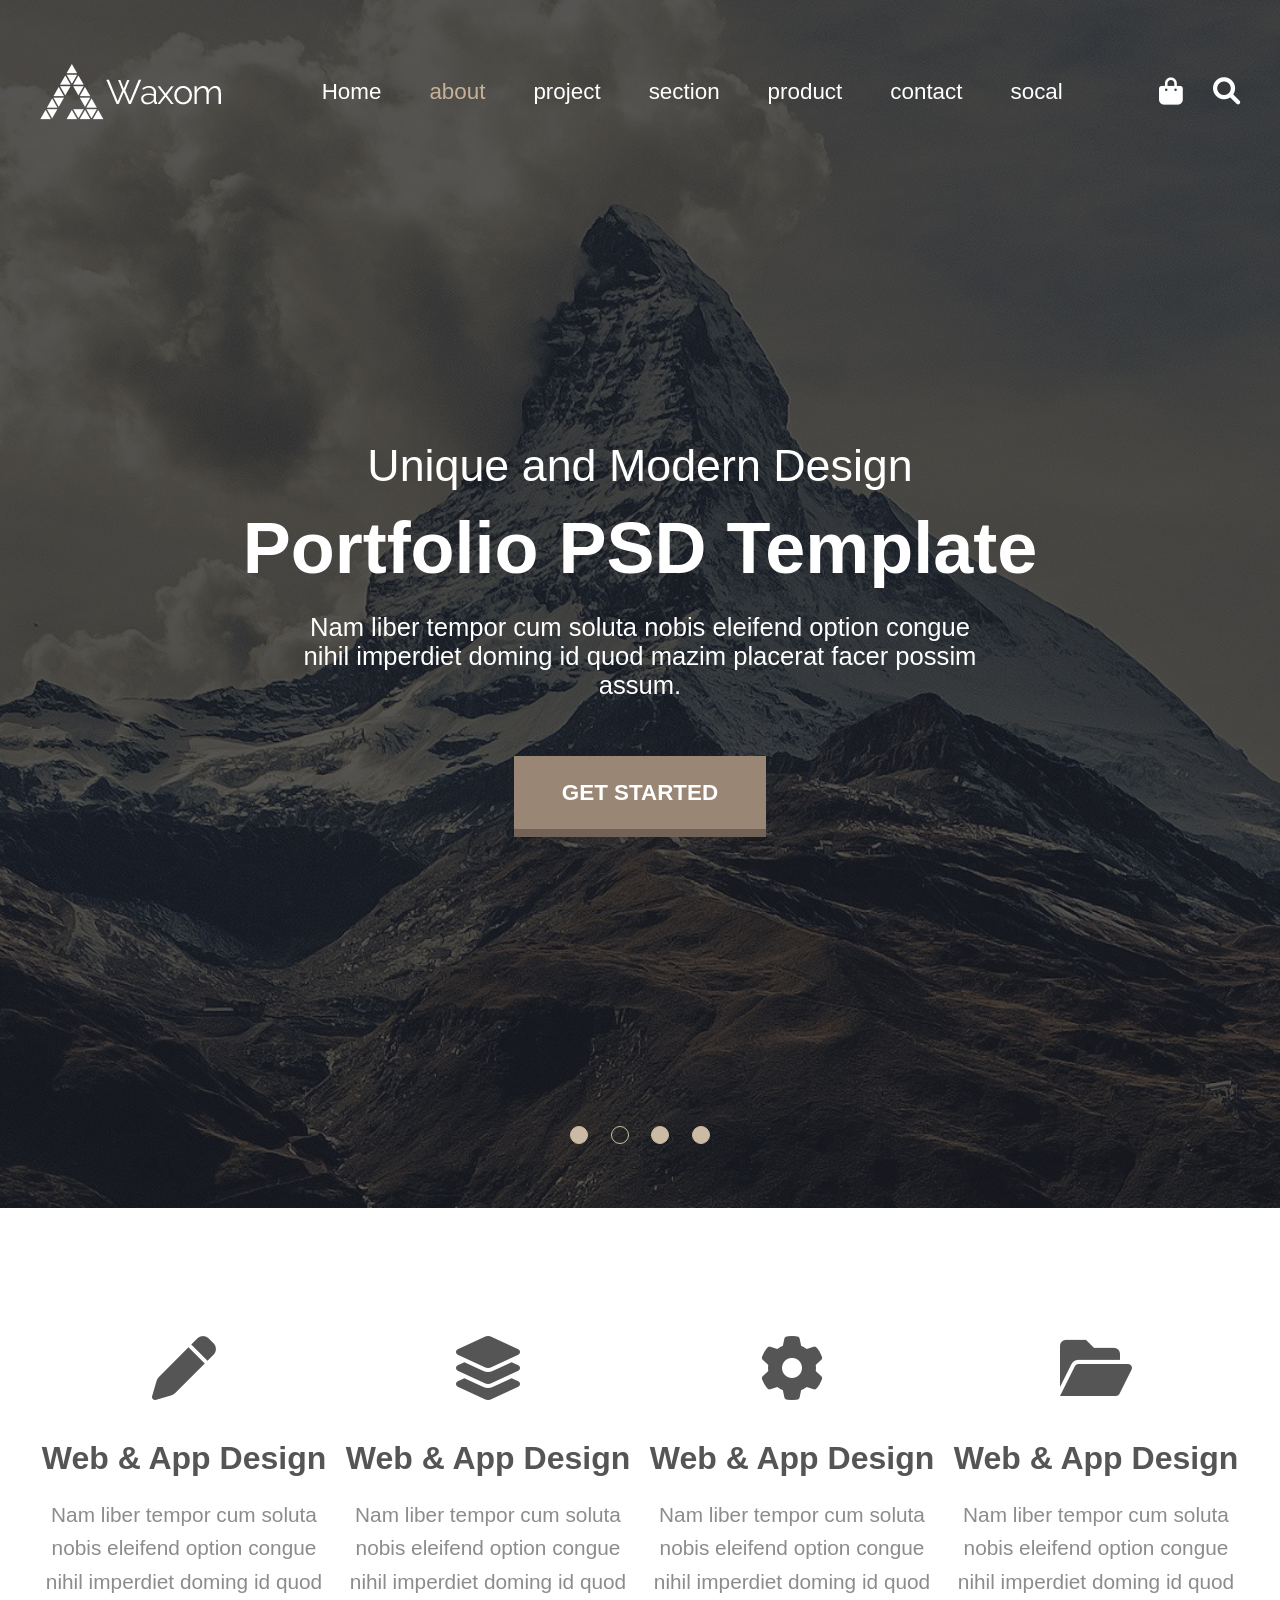
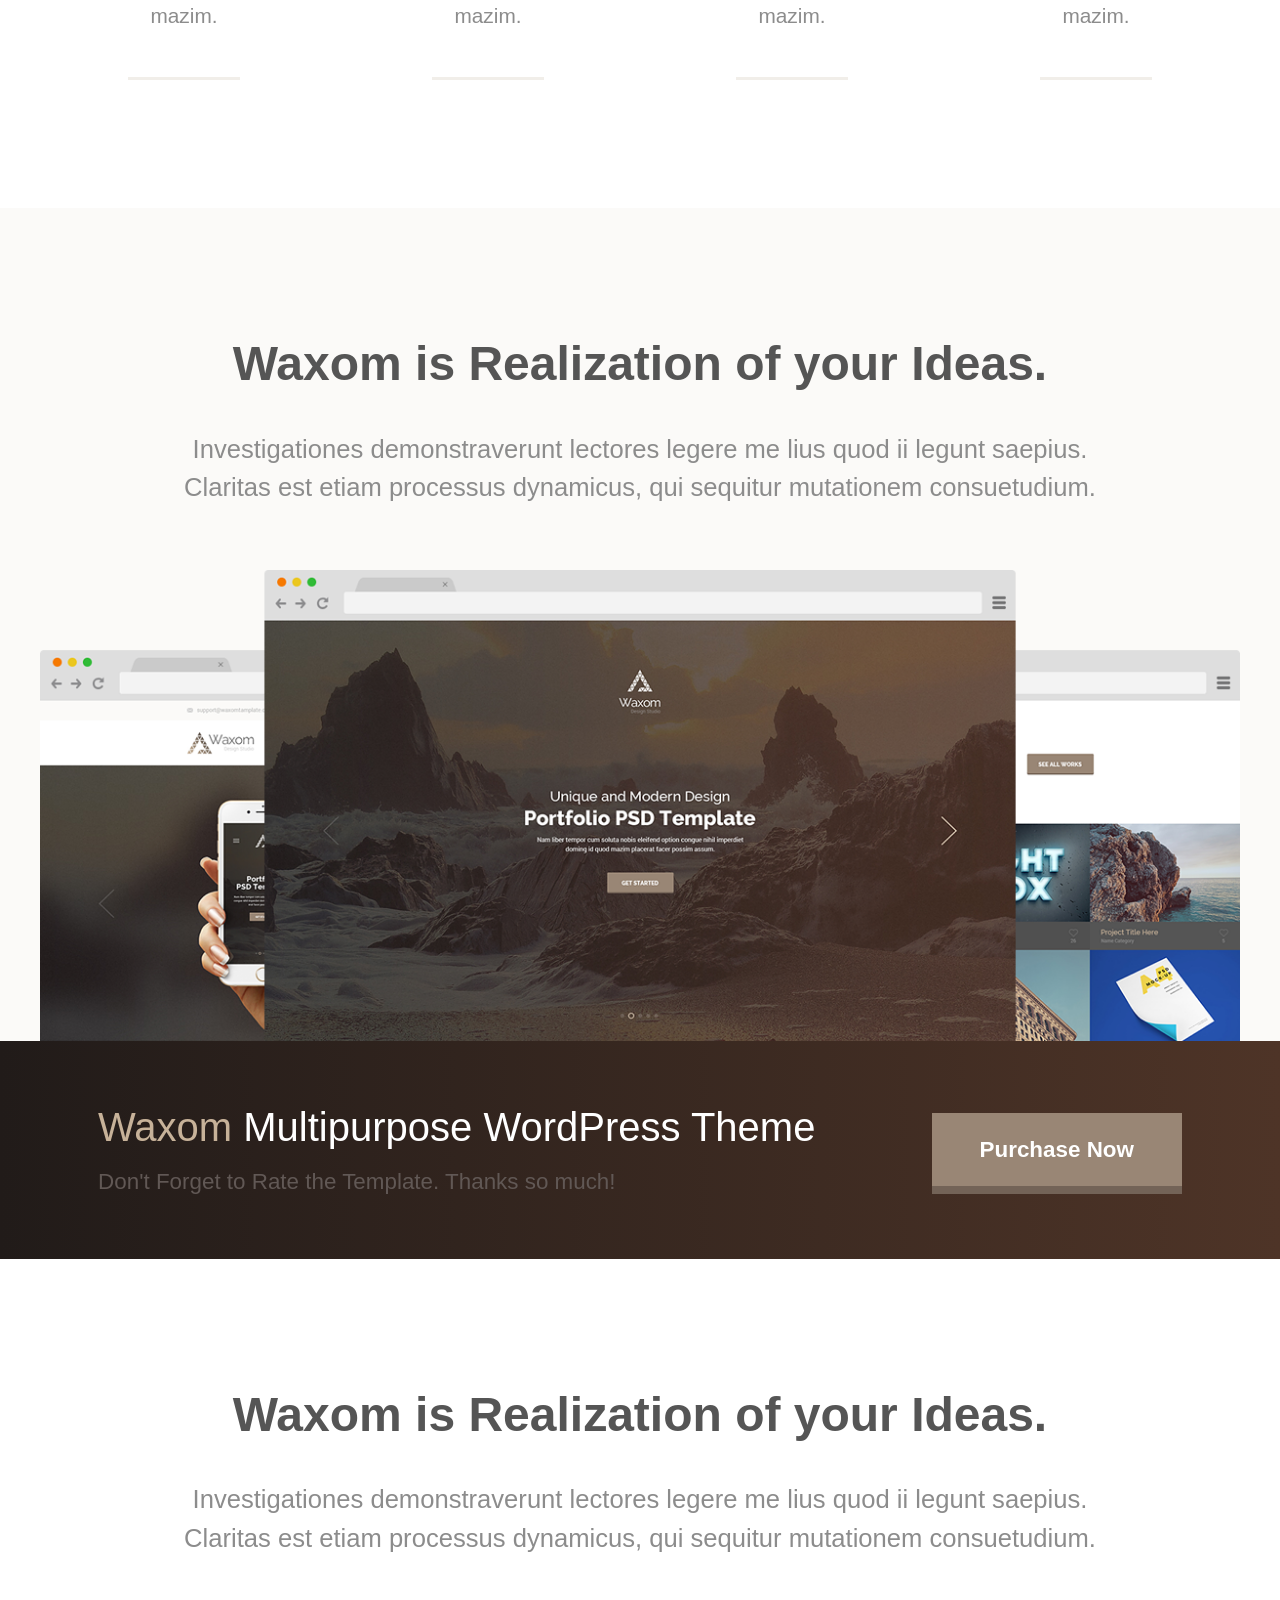
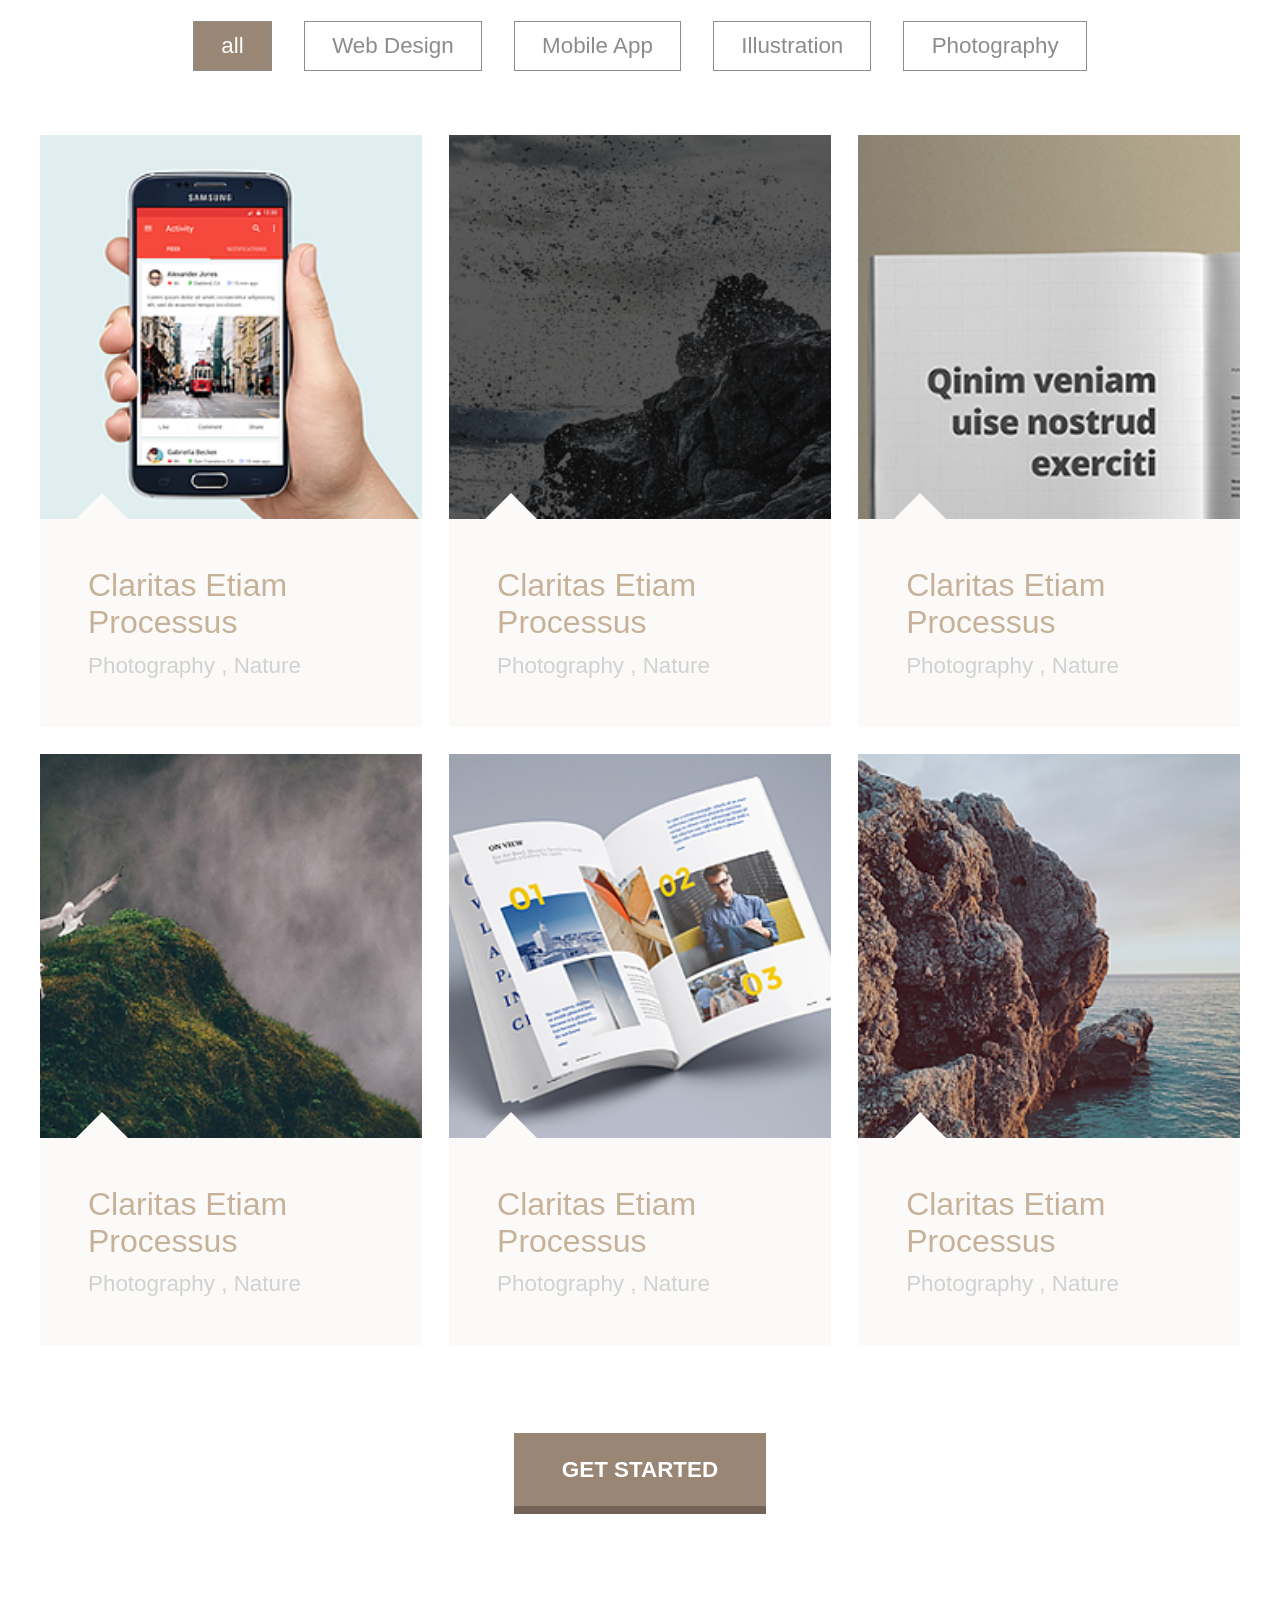
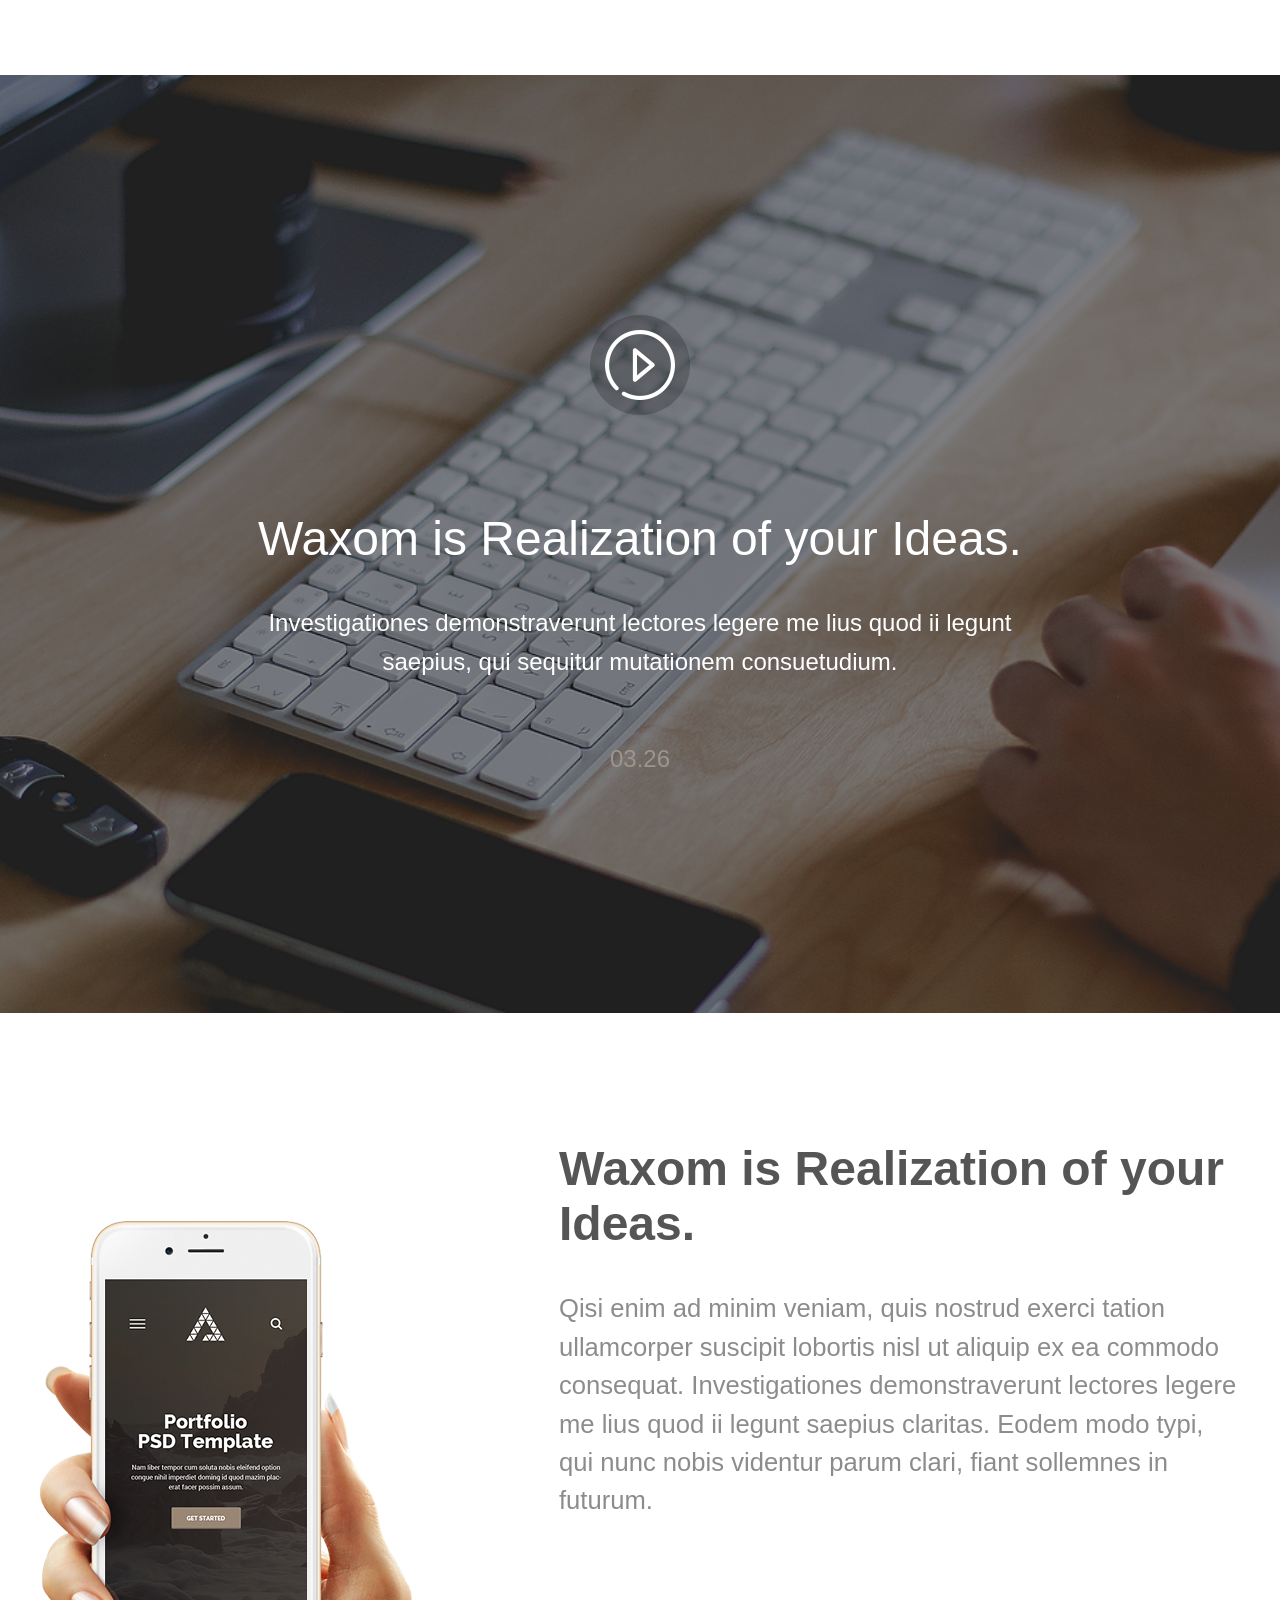
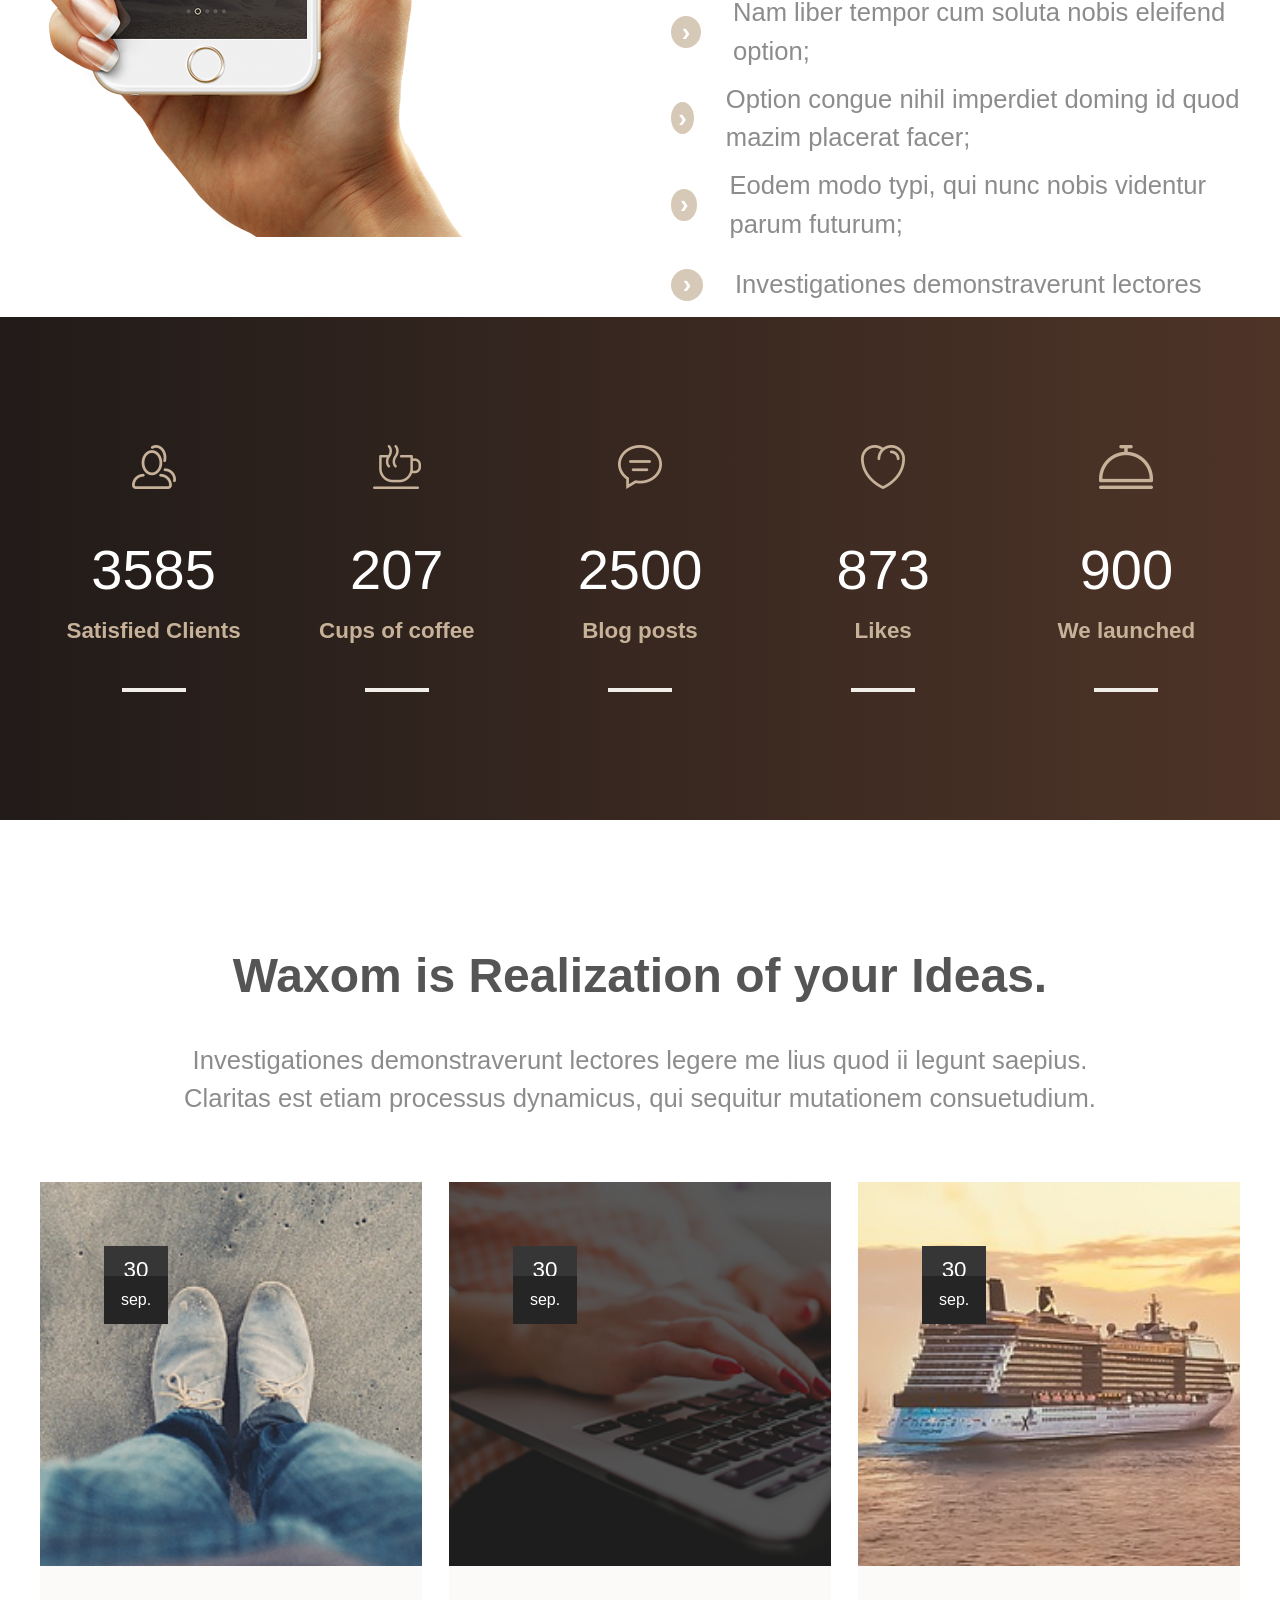
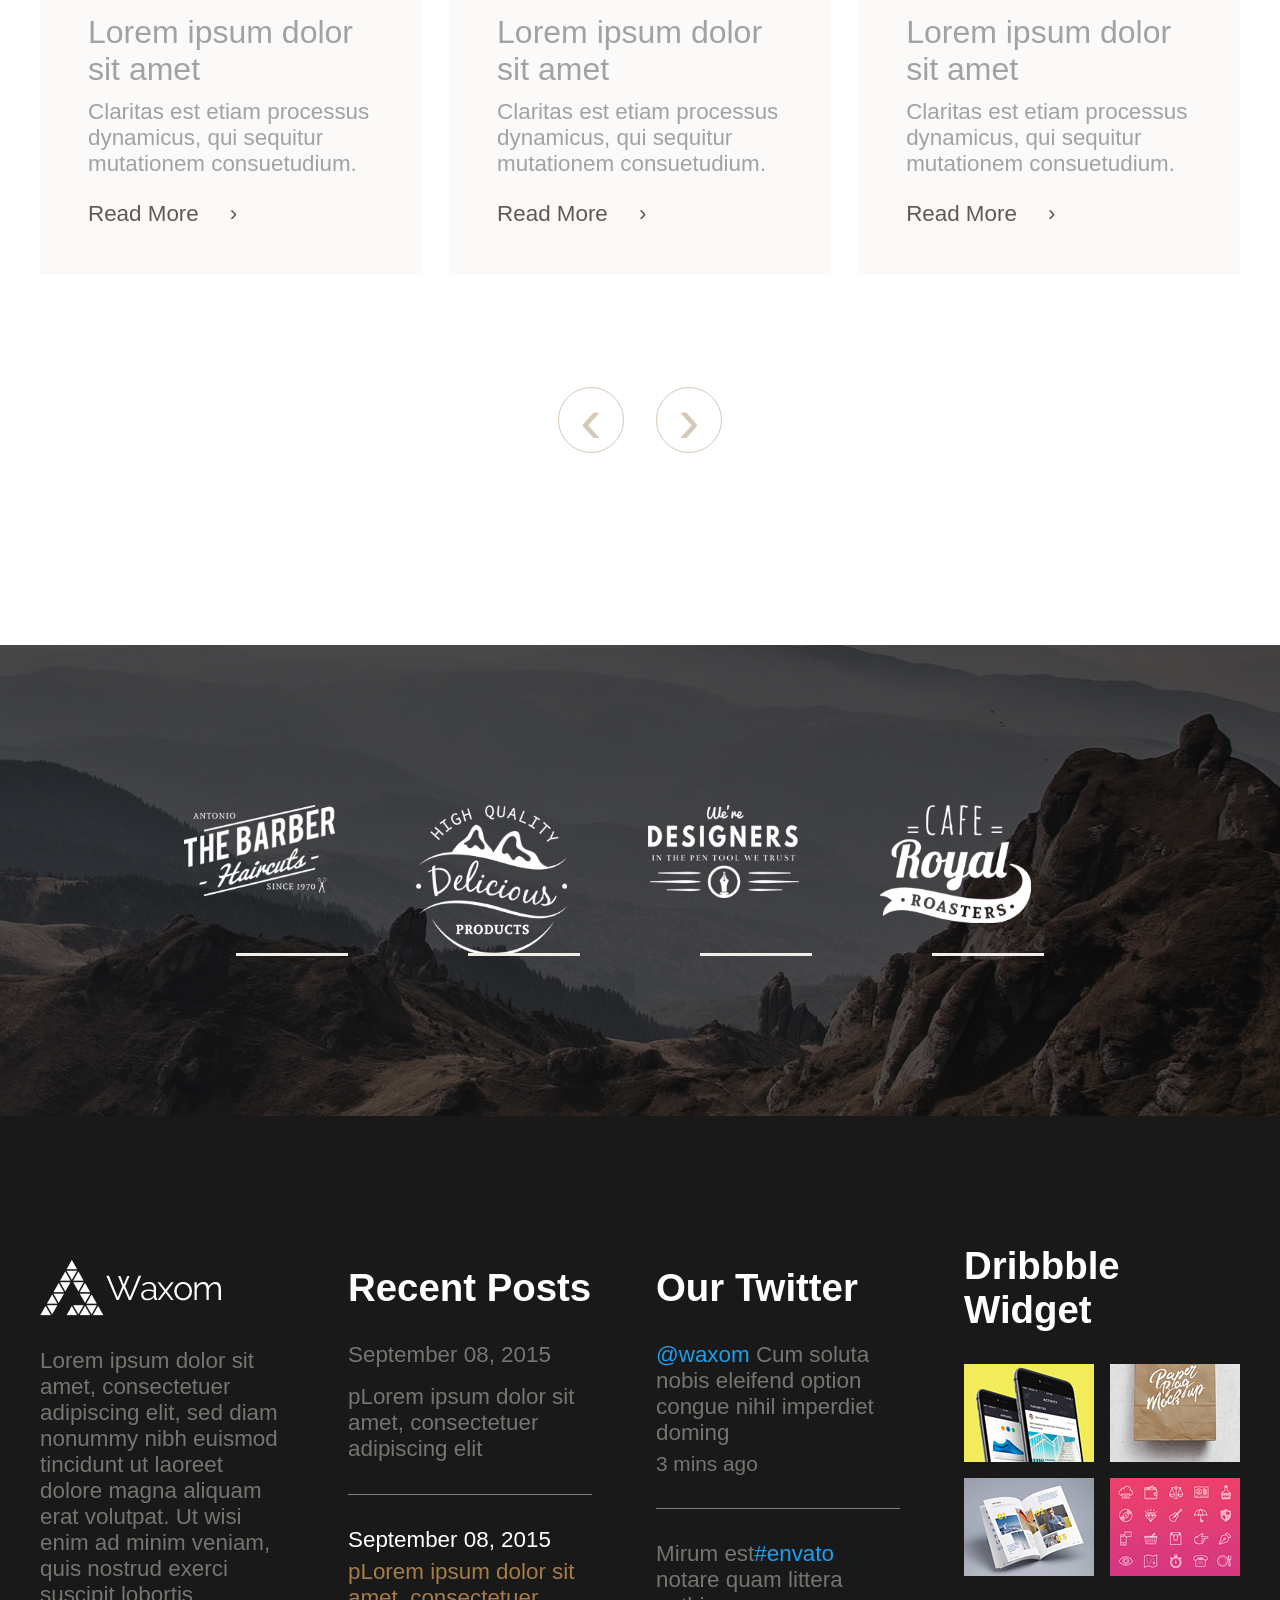
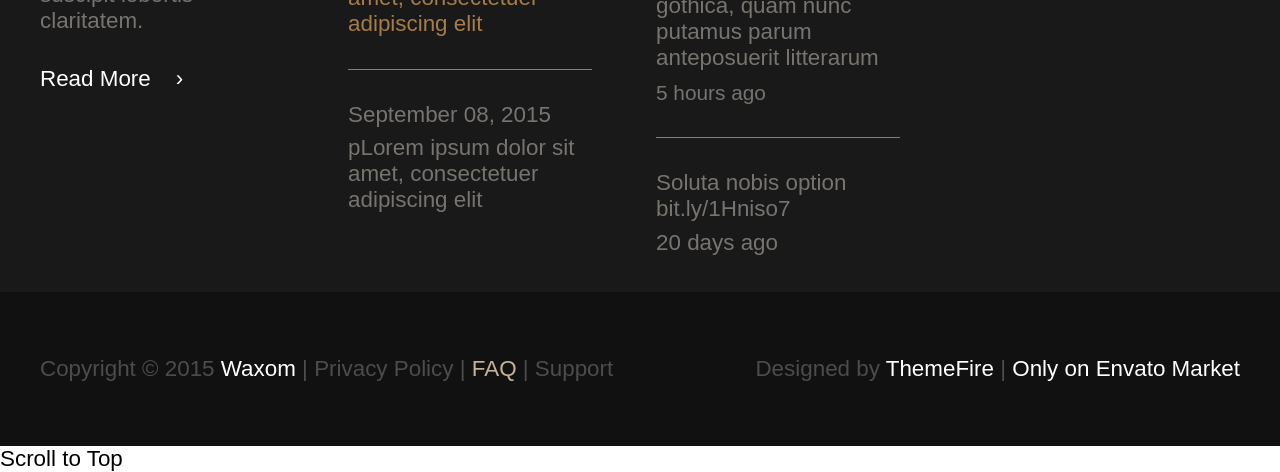
<file: index.html>
<!DOCTYPE html>
<html lang="en">
<head>
    <meta charset="UTF-8">
    <meta http-equiv="X-UA-Compatible" content="IE=edge">
    <meta name="viewport" content="width=device-width, initial-scale=1.0">
    <link rel="icon" href="assets/images/fabicon.jpg">
    <title>waxom-project-number-1</title>
    <link rel="stylesheet" href="assets/css/all.min.css">
    <link rel="stylesheet" href="assets/css/style.css">
</head>
<body>
    <header class="header-area futter-p">
        <div class="container">
            <div class="header-menu-area">
                <div class="logo">
                    <a href="#"><img src="assets/images/logo.png" alt=""></a>
                </div>
                <div class="menu">
                    <nav class="menu-area">
                        <ul>
                            <li><a href="#">Home</a></li>
                            <li><a class="nav-active" href="#">about</a></li>
                            <li><a href="#">project</a></li>
                            <li><a href="#">section</a></li>
                            <li><a href="#">product</a></li>
                            <li><a href="#">contact</a></li>
                            <li><a href="#">socal</a></li>
                        </ul>
                    </nav>
                    <div class="header-icon">
                        <a href="#"><i class="fa-solid fa-bag-shopping"></i></a>
                        <a href="#"><i class="fa-solid fa-magnifying-glass"></i></a>
                    </div>
                </div>
            </div>
        </div>
        <div class="banner-area banner-p">
            <div class="banner-content">
                <h2>Unique and Modern Design</h2>
                <h1>Portfolio PSD Template</h1>
                <p>Nam liber tempor cum soluta nobis eleifend option congue nihil imperdiet doming id quod mazim placerat facer possim assum.</p>
                <div class="btn1">
                    <a href="#">GET STARTED</a>
                </div>
            </div>
        </div>
        <div class="dot">
            <span></span>
            <span class="dot-active"></span>
            <span></span>
            <span></span>
        </div>
    </header>
    <section class="service-area">
        <div class="container">
            <div class="devlop-service section-padding">
                <div class="service">
                    <i class="fa-solid fa-pen"></i>
                    <h3>Web & App Design</h3>
                    <p>Nam liber tempor cum soluta nobis eleifend option congue nihil imperdiet doming id quod mazim.</p>
                </div>
                <div class="service">
                    <i class="fa-solid fa-layer-group"></i>
                    <h3>Web & App Design</h3>
                    <p>Nam liber tempor cum soluta nobis eleifend option congue nihil imperdiet doming id quod mazim.</p>
                </div>
                <div class="service">
                    <i class="fa-solid fa-gear"></i>
                    <h3>Web & App Design</h3>
                    <p>Nam liber tempor cum soluta nobis eleifend option congue nihil imperdiet doming id quod mazim.</p>
                </div>
                <div class="service">
                    <i class="fa-solid fa-folder-open"></i>
                    <h3>Web & App Design</h3>
                    <p>Nam liber tempor cum soluta nobis eleifend option congue nihil imperdiet doming id quod mazim.</p>
                </div>
            </div>
        </div>
    </section>
    <section class="portfolio-area p-t">
        <div class="container">
            <div class="realization">
                <div class="comon-header">
                    <h3>Waxom is Realization of your Ideas.</h3>
                    <p>Investigationes demonstraverunt lectores legere me lius quod ii legunt saepius. Claritas est etiam processus dynamicus, qui sequitur mutationem consuetudium.</p>
                </div>
                <div class="port">
                    <img src="assets/images/port.png" alt="">
                </div>
            </div>
        </div>
    </section>
    <section class="hero-area futter-p">
        <div class="container">
            <div class="hero-content">
                <div class="left-content">
                    <h3><span>Waxom</span> Multipurpose WordPress Theme</h3>
                    <p>Don't Forget to Rate the Template. Thanks so much!</p>
                </div>
                <div class="btn1">
                    <a href="#">Purchase Now</a>
                </div>
            </div>
        </div>
    </section>
    <section class="letest-area section-padding">
        <div class="container">
            <div class="letest">
                <div class="comon-header">
                    <h3>Waxom is Realization of your Ideas.</h3>
                    <p>Investigationes demonstraverunt lectores legere me lius quod ii legunt saepius. Claritas est etiam processus dynamicus, qui sequitur mutationem consuetudium.</p>
                </div>
                <div class="letest-menu">
                    <ul>
                        <li class="letest-active">all</li>
                        <li>Web Design</li>
                        <li>Mobile App</li>
                        <li>Illustration</li>
                        <li>Photography</li>
                    </ul>
                </div>
                <div class="our-project">
                    <div class="project-1">
                        <div class="project-img">
                            <img src="assets/images/item.png" alt="">
                            <div class="pro-icon">
                                <a href="#"><i class="fa-solid fa-link"></i></a>
                                <a href="#"><i class="fa-solid fa-magnifying-glass"></i></a>
                            </div>
                        </div>
                        <div class="project-cnt">
                            <h4>Claritas Etiam Processus</h4>
                            <p><a href="#">Photography , </a><a href="#">Nature</a></p>
                            <div class="tri"></div>
                        </div>
                    </div>
                    <div class="project-1">
                        <div class="project-img">
                            <img src="assets/images/item1.png" alt="">
                            <div class="pro-icon">
                                <a href="#"><i class="fa-solid fa-link"></i></a>
                                <a href="#"><i class="fa-solid fa-magnifying-glass"></i></a>
                            </div>
                        </div>
                        <div class="project-cnt">
                            <h4>Claritas Etiam Processus</h4>
                            <p><a href="#">Photography , </a><a href="#">Nature</a></p>
                            <div class="tri"></div>
                        </div>
                    </div>
                    <div class="project-1">
                        <div class="project-img">
                            <img src="assets/images/item3.png" alt="">
                            <div class="pro-icon">
                                <a href="#"><i class="fa-solid fa-link"></i></a>
                                <a href="#"><i class="fa-solid fa-magnifying-glass"></i></a>
                            </div>
                        </div>
                        <div class="project-cnt">
                            <h4>Claritas Etiam Processus</h4>
                            <p><a href="#">Photography , </a><a href="#">Nature</a></p>
                            <div class="tri"></div>
                        </div>
                    </div>
                    <div class="project-1">
                        <div class="project-img">
                            <img src="assets/images/item2.png" alt="">
                            <div class="pro-icon">
                                <a href="#"><i class="fa-solid fa-link"></i></a>
                                <a href="#"><i class="fa-solid fa-magnifying-glass"></i></a>
                            </div>
                        </div>
                        <div class="project-cnt">
                            <h4>Claritas Etiam Processus</h4>
                            <p><a href="#">Photography , </a><a href="#">Nature</a></p>
                            <div class="tri"></div>
                        </div>
                    </div>
                    <div class="project-1">
                        <div class="project-img">
                            <img src="assets/images/item4.png" alt="">
                            <div class="pro-icon">
                                <a href="#"><i class="fa-solid fa-link"></i></a>
                                <a href="#"><i class="fa-solid fa-magnifying-glass"></i></a>
                            </div>
                        </div>
                        <div class="project-cnt">
                            <h4>Claritas Etiam Processus</h4>
                            <p><a href="#">Photography , </a><a href="#">Nature</a></p>
                            <div class="tri"></div>
                        </div>
                    </div>
                    <div class="project-1">
                        <div class="project-img">
                            <img src="assets/images/item.5.png" alt="">
                            <div class="pro-icon">
                                <a href="#"><i class="fa-solid fa-link"></i></a>
                                <a href="#"><i class="fa-solid fa-magnifying-glass"></i></a>
                            </div>
                        </div>
                        <div class="project-cnt">
                            <h4>Claritas Etiam Processus</h4>
                            <p><a href="#">Photography , </a><a href="#">Nature</a></p>
                            <div class="tri"></div>
                        </div>
                    </div>
                </div>
                <div class="btn1">
                    <a href="#">GET STARTED</a>
                </div>
            </div>
        </div>
    </section>
    <section class="presentation-area presentation-p">
        <div class="container hys">
            <div class="player">
                <img src="assets/images/player.png" alt="">
            </div>
            <div class="comon-header sence">
                <h3>Waxom is Realization of your Ideas.</h3>
                <p>Investigationes demonstraverunt lectores legere me lius quod ii legunt saepius, qui sequitur mutationem consuetudium.</p>
            </div>
            <div class="time">
                <span>03.26</span>
            </div>
        </div>
    </section>
    <section class="device-area p-t">
        <div class="container">
            <div class="device">
                <div class="mobile">
                    <img src="assets/images/heand.png" alt="">
                </div>
                <div class="mobile-cont">
                    <div class="comon-header sence sequrity">
                        <h3>Waxom is Realization of your Ideas.</h3>
                        <p>Qisi enim ad minim veniam, quis nostrud exerci tation ullamcorper suscipit lobortis nisl ut aliquip ex ea commodo consequat. Investigationes demonstraverunt lectores legere me lius quod ii legunt saepius claritas. Eodem modo typi, qui nunc nobis videntur parum clari, fiant sollemnes in futurum.</p>
                        <p class="all-right"> <span>&rsaquo;</span> Nam liber tempor cum soluta nobis eleifend option;</p>
                        <p class="all-right"> <span>&rsaquo;</span> Option congue nihil imperdiet doming id quod mazim placerat facer;</p>
                        <p class="all-right"> <span>&rsaquo;</span> Eodem modo typi, qui nunc nobis videntur parum futurum;</p>
                        <p class="all-right"> <span>&rsaquo;</span> Investigationes demonstraverunt lectores</p>
                    </div>
                </div>
            </div>
        </div>
    </section>

    <section class="counter-area">
        <div class="container">
            <div class="devlop-service section-padding counter">
                <div class="service prolep">
                    <a href="#"><img src="assets/images/number-icon.png" alt=""></a>                    <span>3585</span>
                    <h3> <a href="#">Satisfied Clients</a></h3>
                </div>
                <div class="service prolep">
                    <a href="#"><img src="assets/images/number-icon1.png" alt=""></a>
                    <span>207</span>
                    <h3> <a href="#">Cups of coffee</a></h3>
                </div>
                <div class="service prolep">
                    <a href="#"><img src="assets/images/number-icon2.png" alt=""></a>
                    <span>2500</span>
                    <h3> <a href="#">Blog posts</a></h3>
                </div>
                <div class="service prolep">
                    <a href="#"><img src="assets/images/number-icon3.png" alt=""></a>
                    <span>873</span>
                    <h3> <a href="#">Likes</a></h3>
                </div>
                <div class="service prolep">
                    <a href="#"><img src="assets/images/number-icon4.png" alt=""></a>
                    <span>900</span>
                    <h3> <a href="#">We launched</a> </h3>
                </div>
            </div>
        </div>
    </section>
    <section class="letest-area section-padding">
        <div class="container">
            <div class="letest">
                <div class="comon-header uncomon">
                    <h3>Waxom is Realization of your Ideas.</h3>
                    <p>Investigationes demonstraverunt lectores legere me lius quod ii legunt saepius. Claritas est etiam processus dynamicus, qui sequitur mutationem consuetudium.</p>
                </div>
                <div class="our-project">
                    <div class="project-1">
                        <div class="project-img way">
                            <img src="assets/images/recent.png" alt="">
                            <div class="cleandar">
                                <span>30</span>
                                <p>sep.</p>
                            </div>
                        </div>
                        <div class="project-cnt etiam">
                            <h4>Lorem ipsum dolor sit amet</h4>
                            <p>Claritas est etiam processus dynamicus, qui sequitur mutationem consuetudium.</p>
                            <a href="#">Read More &nbsp;&nbsp;&nbsp; &rsaquo;</a>
                        </div>
                    </div>
                    <div class="project-1">
                        <div class="project-img way">
                            <img src="assets/images/recent1.png" alt="">
                            <div class="cleandar">
                                <span>30</span>
                                <p>sep.</p>
                            </div>
                        </div>
                        <div class="project-cnt etiam">
                            <h4>Lorem ipsum dolor sit amet</h4>
                            <p>Claritas est etiam processus dynamicus, qui sequitur mutationem consuetudium.</p>
                            <a href="#">Read More &nbsp;&nbsp;&nbsp; &rsaquo;</a>
                        </div>
                    </div>
                    <div class="project-1">
                        <div class="project-img way">
                            <img src="assets/images/recent2.png" alt="">
                            <div class="cleandar">
                                <span>30</span>
                                <p>sep.</p>
                            </div>
                        </div>
                        <div class="project-cnt etiam">
                            <h4>Lorem ipsum dolor sit amet</h4>
                            <p>Claritas est etiam processus dynamicus, qui sequitur mutationem consuetudium.</p>
                            <a href="#">Read More &nbsp;&nbsp;&nbsp; &rsaquo;</a>
                        </div>
                    </div>
                </div>
                <div class="comon-header sence sequrity aro">
                    <p class="all-right loop"> <span>&lsaquo;</span></p>
                    <p class="all-right loop"> <span>&rsaquo;</span> </p>
                </div>
            </div>
        </div>
    </section>
    <section class="service-area chamel royel-p">
        <div class="container">
            <div class="devlop-service">
                <div class="service  chamel-child">
                   <img src="assets/images/royel.png" alt="">
                </div>
                <div class="service  chamel-child">
                    <img src="assets/images/royel1.png" alt="">
                </div>
                <div class="service  chamel-child">
                    <img src="assets/images/royel2.png" alt="">
                </div>
                <div class="service  chamel-child">
                   <img src="assets/images/royel3.png" alt="">
                </div>
            </div>
        </div>
    </section>
    <section class="twitter-area section-padding">
        <div class="container">
            <div class="twitter">
                <div class="child-twitter">
                    <h4><img src="assets/images/logo.png" alt=""></h4>
                    <div class="rost-content">
                        <p>Lorem ipsum dolor sit amet, consectetuer adipiscing elit, sed diam nonummy nibh euismod tincidunt ut laoreet dolore magna aliquam erat volutpat. Ut wisi enim ad minim veniam, quis nostrud exerci suscipit lobortis claritatem.</p>
                        <div class="read">
                            <a href="#">Read More &nbsp;&nbsp;&nbsp;&rsaquo;</a>
                        </div>
                    </div>
                </div>
                <div class="child-twitter">
                    <h4>Recent Posts</h4>
                   <div class="rost-content">
                    <span class="span1">September 08, 2015</span>
                   <p class="first"> pLorem ipsum dolor sit amet, consectetuer adipiscing elit</p>
                    <span  class="span2">September 08, 2015</span>
                   <p class="first1"> pLorem ipsum dolor sit amet, consectetuer adipiscing elit</p>
                    <span class="span3">September 08, 2015</span>
                   <p class="first2"> pLorem ipsum dolor sit amet, consectetuer adipiscing elit</p>
                   </div>
                </div>
                <div class="child-twitter">
                    <h4>Our Twitter</h4>
                    <div class="rost-content">
                       <p class="abox"><span>@waxom </span>Cum soluta nobis eleifend option congue nihil imperdiet doming</p>
                       <p class="abox2">3 mins ago</p>
                       <p class="abox3">Mirum est<span>#envato </span> notare quam littera gothica, quam nunc putamus parum anteposuerit litterarum</p>
                       <p class="abox4">5 hours ago</p>
                       <p class="abox5">Soluta nobis option bit.ly/1Hniso7</p>
                       <p class="abox6">20 days ago</p>
                       </div>
                </div>
                <div class="child-twitter">
                    <h4>Dribbble Widget</h4>
                    <div class="rost-content favicons">
                        <a href="#"><img src="assets/images/dri.png" alt=""></a>
                        <a href="#"><img src="assets/images/dri1.png" alt=""></a>
                        <a href="#"><img src="assets/images/dri2.png" alt=""></a>
                        <a href="#"><img src="assets/images/dri3.png" alt=""></a>
                    </div>
                </div>
            </div>
        </div>
    </section>
    <footer class="futter-p footer-area">
        <div class="container">
            <div class="footer">
                <div class="footer-left">
                    <a href="#">Copyright © 2015  <p>Waxom</p>   |   Privacy Policy   | <span>  FAQ </span>  |   Support</a>
                </div>
                <div class="footer-right">
                    <a href="#"> Designed by <span>ThemeFire </span>  | <span> Only on Envato Market</span></a>
                </div>
            </div>
        </div>
    </footer>



<div id="preloader">
  <div id="status">
     <div class="spinner">
      <div class="rect1"></div>
      <div class="rect2"></div>
      <div class="rect3"></div>
      <div class="rect4"></div>
      <div class="rect5"></div>
    </div>
  </div>
</div>
<span class="to-top">Scroll to Top</span>
    
<script src="assets/js/jquery.js"></script>
<script src="assets/js/custom.js"></script>
</body>
</html>
</file>
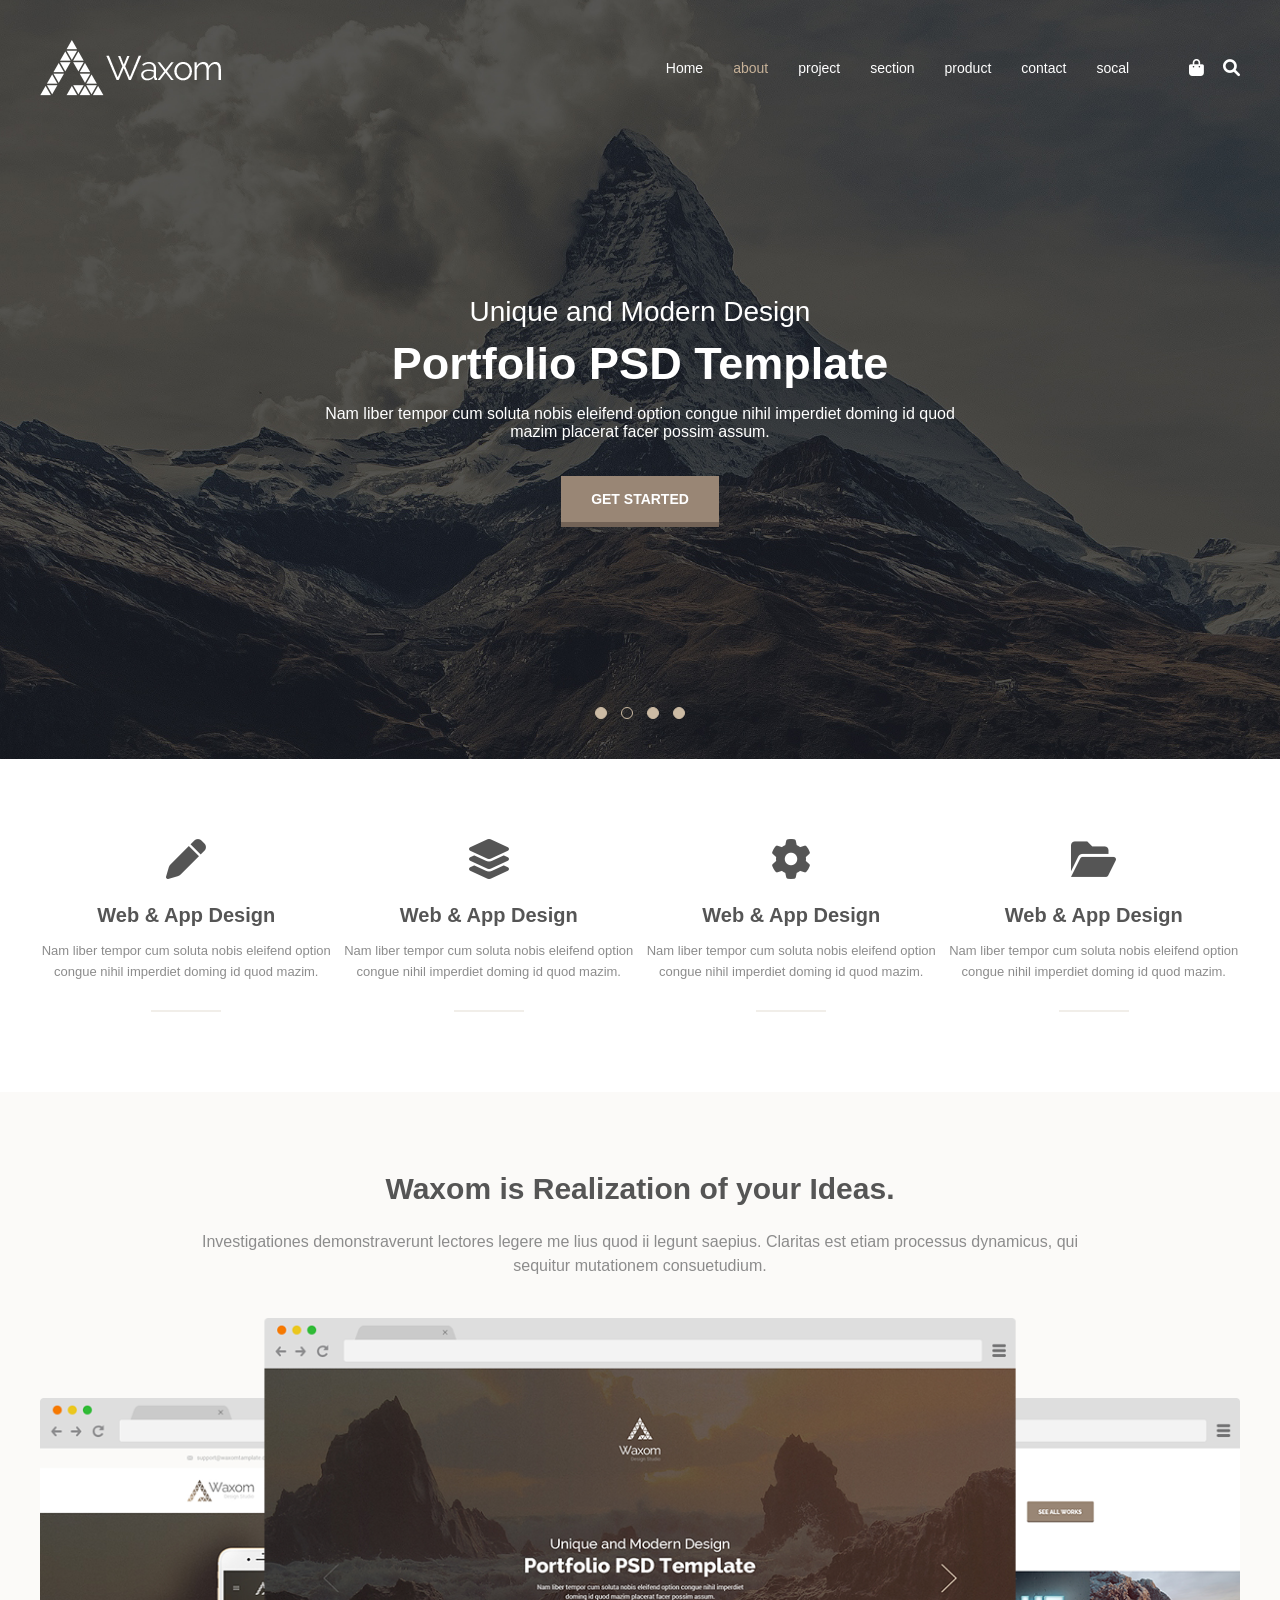
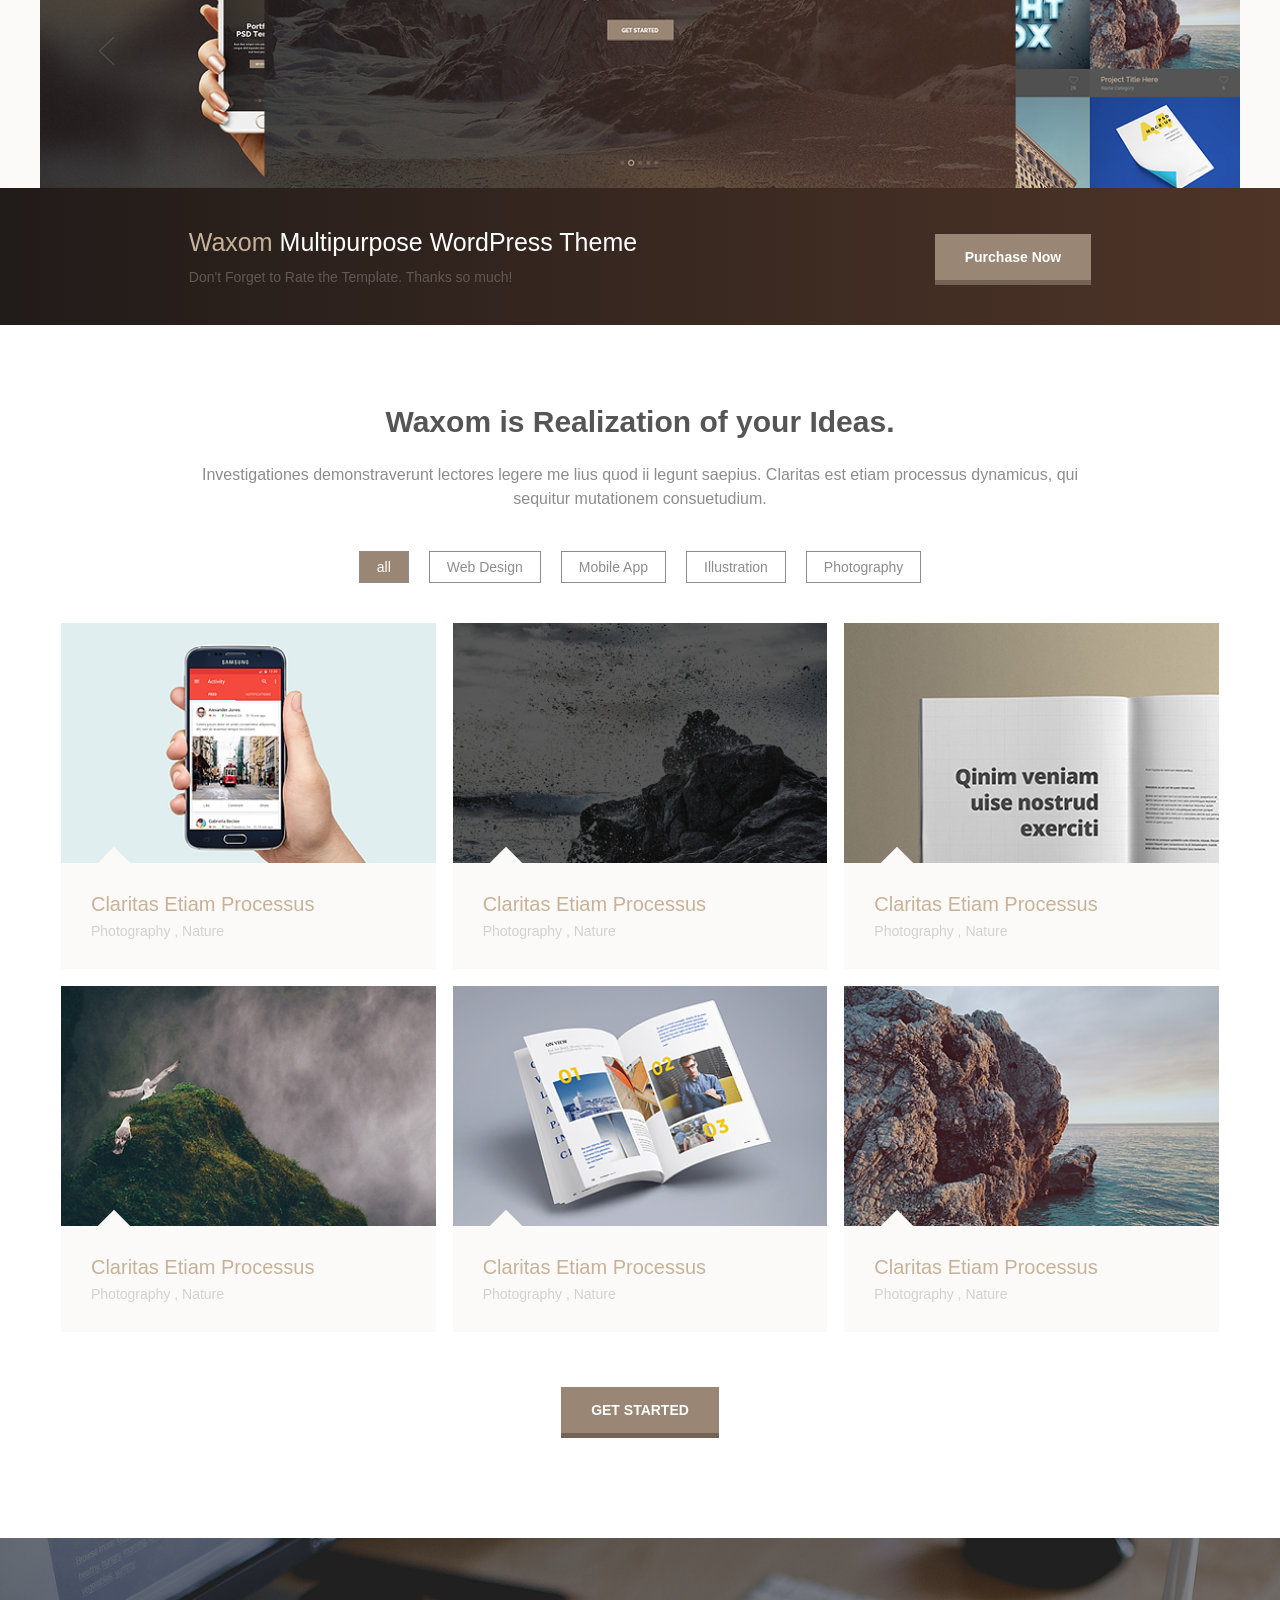
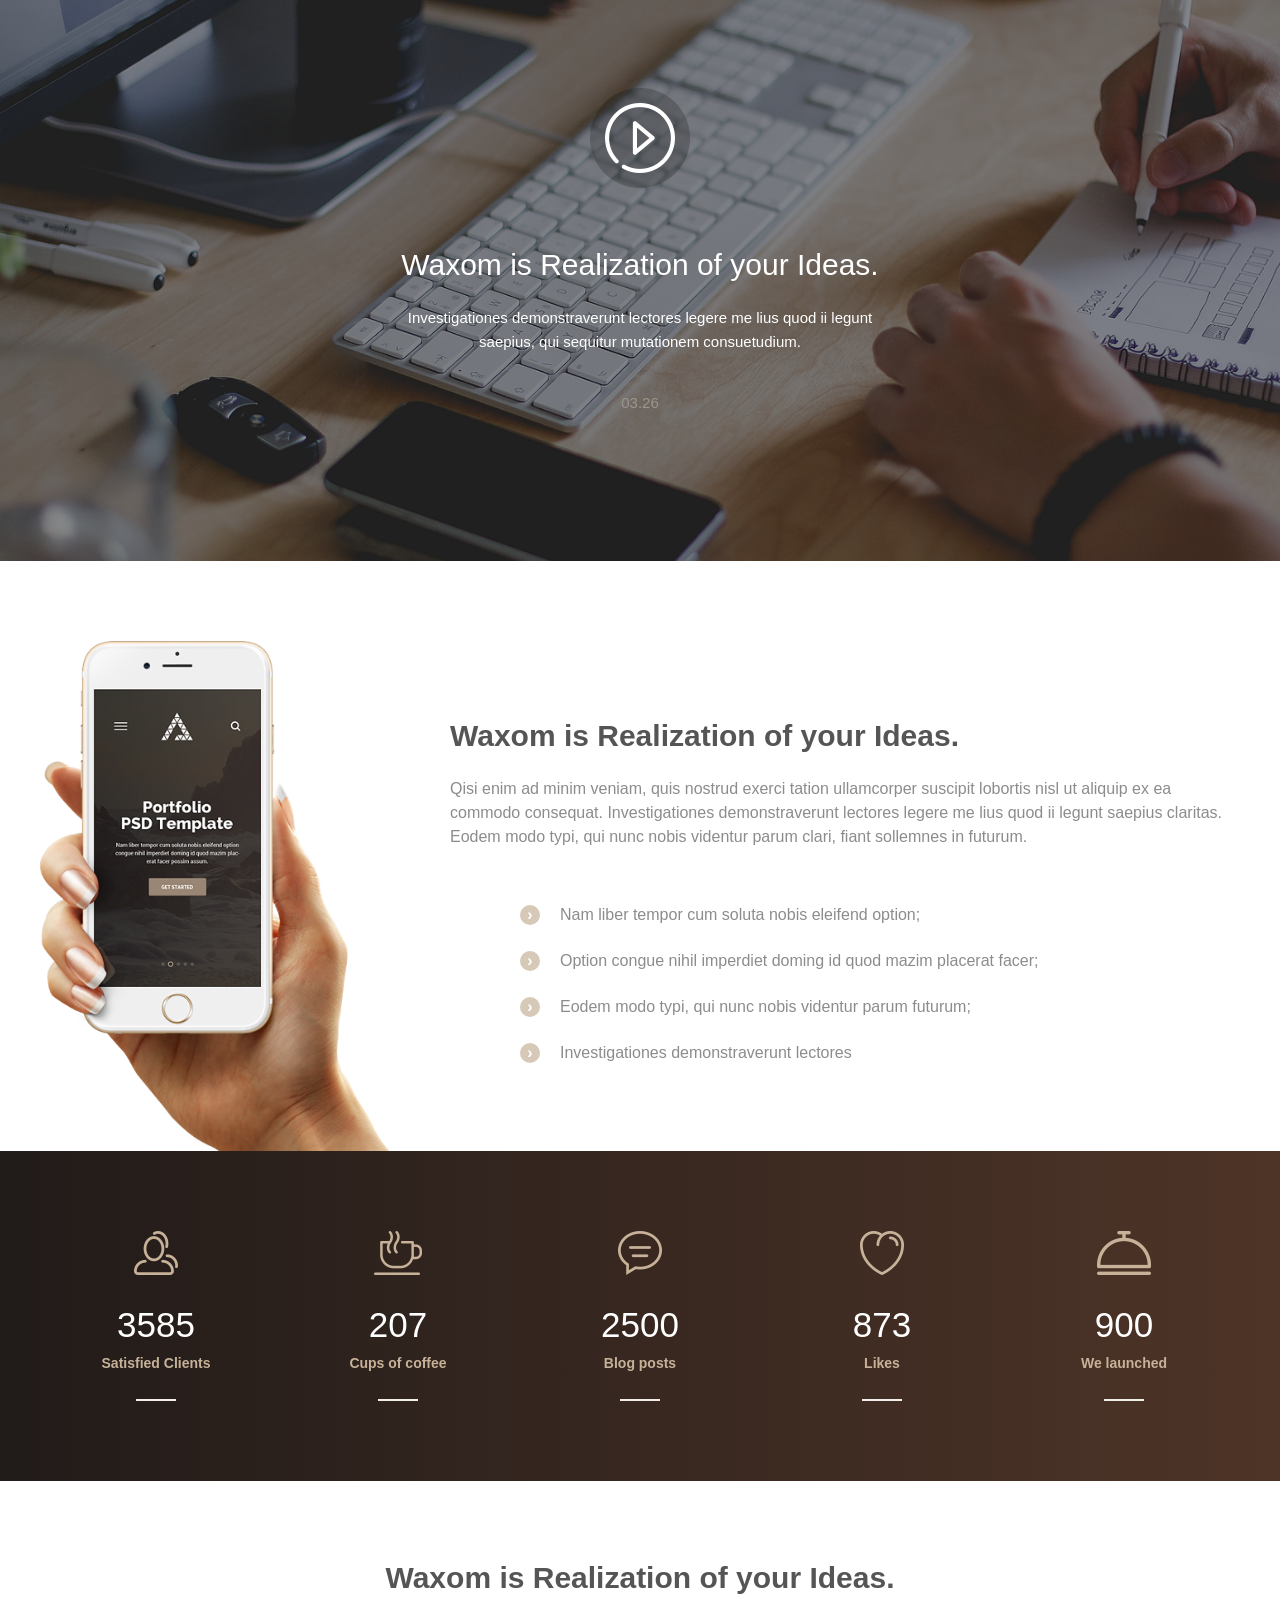
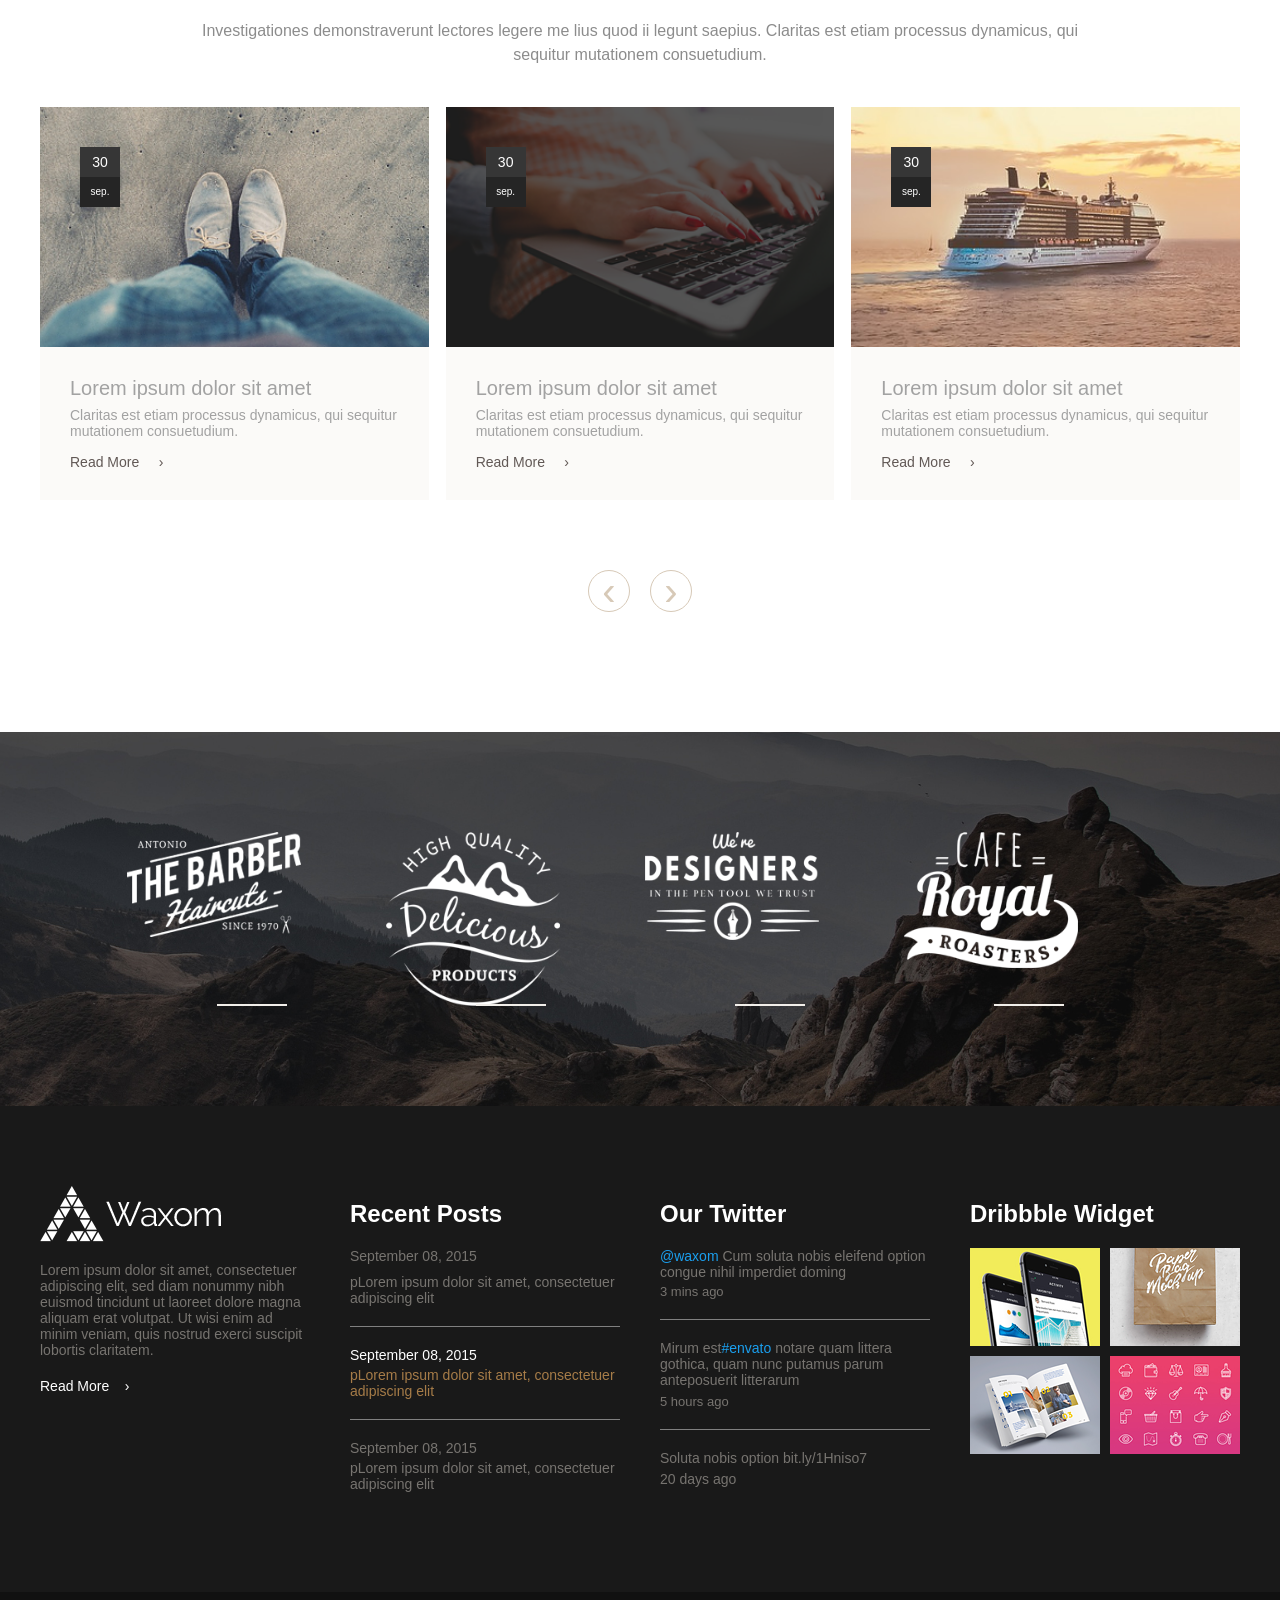
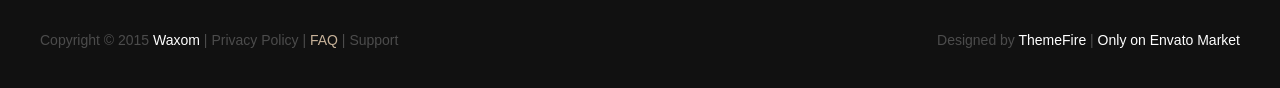
<file: woxom/index.html>
<!DOCTYPE html>
<html lang="en">
<head>
    <meta charset="UTF-8">
    <meta http-equiv="X-UA-Compatible" content="IE=edge">
    <meta name="viewport" content="width=device-width, initial-scale=1.0">
    <link rel="icon" href="assets/images/fabicon.jpg">
    <title>waxom project</title>
    <link rel="stylesheet" href="assets/css/all.min.css">
    <link rel="stylesheet" href="assets/css/style.css">
</head>
<body>
    <header class="header-area futter-p">
        <div class="container">
            <div class="header-menu-area">
                <div class="logo">
                    <a href="#"><img src="assets/images/logo.png" alt=""></a>
                </div>
                <div class="menu">
                    <nav class="menu-area">
                        <ul>
                            <li><a href="#">Home</a></li>
                            <li><a class="nav-active" href="#">about</a></li>
                            <li><a href="#">project</a></li>
                            <li><a href="#">section</a></li>
                            <li><a href="#">product</a></li>
                            <li><a href="#">contact</a></li>
                            <li><a href="#">socal</a></li>
                        </ul>
                    </nav>
                    <div class="header-icon">
                        <a href="#"><i class="fa-solid fa-bag-shopping"></i></a>
                        <a href="#"><i class="fa-solid fa-magnifying-glass"></i></a>
                    </div>
                </div>
            </div>
        </div>
        <div class="banner-area banner-p">
            <div class="banner-content">
                <h2>Unique and Modern Design</h2>
                <h1>Portfolio PSD Template</h1>
                <p>Nam liber tempor cum soluta nobis eleifend option congue nihil imperdiet doming id quod mazim placerat facer possim assum.</p>
                <div class="btn1">
                    <a href="#">GET STARTED</a>
                </div>
            </div>
        </div>
        <div class="dot">
            <span></span>
            <span class="dot-active"></span>
            <span></span>
            <span></span>
        </div>
    </header>
    <section class="service-area">
        <div class="container">
            <div class="devlop-service section-padding">
                <div class="service">
                    <i class="fa-solid fa-pen"></i>
                    <h3>Web & App Design</h3>
                    <p>Nam liber tempor cum soluta nobis eleifend option congue nihil imperdiet doming id quod mazim.</p>
                </div>
                <div class="service">
                    <i class="fa-solid fa-layer-group"></i>
                    <h3>Web & App Design</h3>
                    <p>Nam liber tempor cum soluta nobis eleifend option congue nihil imperdiet doming id quod mazim.</p>
                </div>
                <div class="service">
                    <i class="fa-solid fa-gear"></i>
                    <h3>Web & App Design</h3>
                    <p>Nam liber tempor cum soluta nobis eleifend option congue nihil imperdiet doming id quod mazim.</p>
                </div>
                <div class="service">
                    <i class="fa-solid fa-folder-open"></i>
                    <h3>Web & App Design</h3>
                    <p>Nam liber tempor cum soluta nobis eleifend option congue nihil imperdiet doming id quod mazim.</p>
                </div>
            </div>
        </div>
    </section>
    <section class="portfolio-area p-t">
        <div class="container">
            <div class="realization">
                <div class="comon-header">
                    <h3>Waxom is Realization of your Ideas.</h3>
                    <p>Investigationes demonstraverunt lectores legere me lius quod ii legunt saepius. Claritas est etiam processus dynamicus, qui sequitur mutationem consuetudium.</p>
                </div>
                <div class="port">
                    <img src="assets/images/port.png" alt="">
                </div>
            </div>
        </div>
    </section>
    <section class="hero-area futter-p">
        <div class="container">
            <div class="hero-content">
                <div class="left-content">
                    <h3><span>Waxom</span> Multipurpose WordPress Theme</h3>
                    <p>Don't Forget to Rate the Template. Thanks so much!</p>
                </div>
                <div class="btn1">
                    <a href="#">Purchase Now</a>
                </div>
            </div>
        </div>
    </section>
    <section class="letest-area section-padding">
        <div class="container">
            <div class="letest">
                <div class="comon-header">
                    <h3>Waxom is Realization of your Ideas.</h3>
                    <p>Investigationes demonstraverunt lectores legere me lius quod ii legunt saepius. Claritas est etiam processus dynamicus, qui sequitur mutationem consuetudium.</p>
                </div>
                <div class="letest-menu">
                    <ul>
                        <li class="letest-active">all</li>
                        <li>Web Design</li>
                        <li>Mobile App</li>
                        <li>Illustration</li>
                        <li>Photography</li>
                    </ul>
                </div>
                <div class="our-project">
                    <div class="project-1">
                        <div class="project-img">
                            <img src="assets/images/item.png" alt="">
                            <div class="pro-icon">
                                <a href="#"><i class="fa-solid fa-link"></i></a>
                                <a href="#"><i class="fa-solid fa-magnifying-glass"></i></a>
                            </div>
                        </div>
                        <div class="project-cnt">
                            <h4>Claritas Etiam Processus</h4>
                            <p><a href="#">Photography , </a><a href="#">Nature</a></p>
                            <div class="tri"></div>
                        </div>
                    </div>
                    <div class="project-1">
                        <div class="project-img">
                            <img src="assets/images/item1.png" alt="">
                            <div class="pro-icon">
                                <a href="#"><i class="fa-solid fa-link"></i></a>
                                <a href="#"><i class="fa-solid fa-magnifying-glass"></i></a>
                            </div>
                        </div>
                        <div class="project-cnt">
                            <h4>Claritas Etiam Processus</h4>
                            <p><a href="#">Photography , </a><a href="#">Nature</a></p>
                            <div class="tri"></div>
                        </div>
                    </div>
                    <div class="project-1">
                        <div class="project-img">
                            <img src="assets/images/item3.png" alt="">
                            <div class="pro-icon">
                                <a href="#"><i class="fa-solid fa-link"></i></a>
                                <a href="#"><i class="fa-solid fa-magnifying-glass"></i></a>
                            </div>
                        </div>
                        <div class="project-cnt">
                            <h4>Claritas Etiam Processus</h4>
                            <p><a href="#">Photography , </a><a href="#">Nature</a></p>
                            <div class="tri"></div>
                        </div>
                    </div>
                    <div class="project-1">
                        <div class="project-img">
                            <img src="assets/images/item2.png" alt="">
                            <div class="pro-icon">
                                <a href="#"><i class="fa-solid fa-link"></i></a>
                                <a href="#"><i class="fa-solid fa-magnifying-glass"></i></a>
                            </div>
                        </div>
                        <div class="project-cnt">
                            <h4>Claritas Etiam Processus</h4>
                            <p><a href="#">Photography , </a><a href="#">Nature</a></p>
                            <div class="tri"></div>
                        </div>
                    </div>
                    <div class="project-1">
                        <div class="project-img">
                            <img src="assets/images/item4.png" alt="">
                            <div class="pro-icon">
                                <a href="#"><i class="fa-solid fa-link"></i></a>
                                <a href="#"><i class="fa-solid fa-magnifying-glass"></i></a>
                            </div>
                        </div>
                        <div class="project-cnt">
                            <h4>Claritas Etiam Processus</h4>
                            <p><a href="#">Photography , </a><a href="#">Nature</a></p>
                            <div class="tri"></div>
                        </div>
                    </div>
                    <div class="project-1">
                        <div class="project-img">
                            <img src="assets/images/item.5.png" alt="">
                            <div class="pro-icon">
                                <a href="#"><i class="fa-solid fa-link"></i></a>
                                <a href="#"><i class="fa-solid fa-magnifying-glass"></i></a>
                            </div>
                        </div>
                        <div class="project-cnt">
                            <h4>Claritas Etiam Processus</h4>
                            <p><a href="#">Photography , </a><a href="#">Nature</a></p>
                            <div class="tri"></div>
                        </div>
                    </div>
                </div>
                <div class="btn1">
                    <a href="#">GET STARTED</a>
                </div>
            </div>
        </div>
    </section>
    <section class="presentation-area presentation-p">
        <div class="container hys">
            <div class="player">
                <img src="assets/images/player.png" alt="">
            </div>
            <div class="comon-header sence">
                <h3>Waxom is Realization of your Ideas.</h3>
                <p>Investigationes demonstraverunt lectores legere me lius quod ii legunt saepius, qui sequitur mutationem consuetudium.</p>
            </div>
            <div class="time">
                <span>03.26</span>
            </div>
        </div>
    </section>
    <section class="device-area p-t">
        <div class="container">
            <div class="device">
                <div class="mobile">
                    <img src="assets/images/heand.png" alt="">
                </div>
                <div class="mobile-cont">
                    <div class="comon-header sence sequrity">
                        <h3>Waxom is Realization of your Ideas.</h3>
                        <p>Qisi enim ad minim veniam, quis nostrud exerci tation ullamcorper suscipit lobortis nisl ut aliquip ex ea commodo consequat. Investigationes demonstraverunt lectores legere me lius quod ii legunt saepius claritas. Eodem modo typi, qui nunc nobis videntur parum clari, fiant sollemnes in futurum.</p>
                        <p class="all-right"> <span>&rsaquo;</span> Nam liber tempor cum soluta nobis eleifend option;</p>
                        <p class="all-right"> <span>&rsaquo;</span> Option congue nihil imperdiet doming id quod mazim placerat facer;</p>
                        <p class="all-right"> <span>&rsaquo;</span> Eodem modo typi, qui nunc nobis videntur parum futurum;</p>
                        <p class="all-right"> <span>&rsaquo;</span> Investigationes demonstraverunt lectores</p>
                    </div>
                </div>
            </div>
        </div>
    </section>

    <section class="counter-area">
        <div class="container">
            <div class="devlop-service section-padding counter">
                <div class="service prolep">
                    <a href="#"><img src="assets/images/number-icon.png" alt=""></a>                    <span>3585</span>
                    <h3> <a href="#">Satisfied Clients</a></h3>
                </div>
                <div class="service prolep">
                    <a href="#"><img src="assets/images/number-icon1.png" alt=""></a>
                    <span>207</span>
                    <h3> <a href="#">Cups of coffee</a></h3>
                </div>
                <div class="service prolep">
                    <a href="#"><img src="assets/images/number-icon2.png" alt=""></a>
                    <span>2500</span>
                    <h3> <a href="#">Blog posts</a></h3>
                </div>
                <div class="service prolep">
                    <a href="#"><img src="assets/images/number-icon3.png" alt=""></a>
                    <span>873</span>
                    <h3> <a href="#">Likes</a></h3>
                </div>
                <div class="service prolep">
                    <a href="#"><img src="assets/images/number-icon4.png" alt=""></a>
                    <span>900</span>
                    <h3> <a href="#">We launched</a> </h3>
                </div>
            </div>
        </div>
    </section>
    <section class="letest-area section-padding">
        <div class="container">
            <div class="letest">
                <div class="comon-header uncomon">
                    <h3>Waxom is Realization of your Ideas.</h3>
                    <p>Investigationes demonstraverunt lectores legere me lius quod ii legunt saepius. Claritas est etiam processus dynamicus, qui sequitur mutationem consuetudium.</p>
                </div>
                <div class="our-project">
                    <div class="project-1">
                        <div class="project-img way">
                            <img src="assets/images/recent.png" alt="">
                            <div class="cleandar">
                                <span>30</span>
                                <p>sep.</p>
                            </div>
                        </div>
                        <div class="project-cnt etiam">
                            <h4>Lorem ipsum dolor sit amet</h4>
                            <p>Claritas est etiam processus dynamicus, qui sequitur mutationem consuetudium.</p>
                            <a href="#">Read More &nbsp;&nbsp;&nbsp; &rsaquo;</a>
                        </div>
                    </div>
                    <div class="project-1">
                        <div class="project-img way">
                            <img src="assets/images/recent1.png" alt="">
                            <div class="cleandar">
                                <span>30</span>
                                <p>sep.</p>
                            </div>
                        </div>
                        <div class="project-cnt etiam">
                            <h4>Lorem ipsum dolor sit amet</h4>
                            <p>Claritas est etiam processus dynamicus, qui sequitur mutationem consuetudium.</p>
                            <a href="#">Read More &nbsp;&nbsp;&nbsp; &rsaquo;</a>
                        </div>
                    </div>
                    <div class="project-1">
                        <div class="project-img way">
                            <img src="assets/images/recent2.png" alt="">
                            <div class="cleandar">
                                <span>30</span>
                                <p>sep.</p>
                            </div>
                        </div>
                        <div class="project-cnt etiam">
                            <h4>Lorem ipsum dolor sit amet</h4>
                            <p>Claritas est etiam processus dynamicus, qui sequitur mutationem consuetudium.</p>
                            <a href="#">Read More &nbsp;&nbsp;&nbsp; &rsaquo;</a>
                        </div>
                    </div>
                </div>
                <div class="comon-header sence sequrity aro">
                    <p class="all-right loop"> <span>&lsaquo;</span></p>
                    <p class="all-right loop"> <span>&rsaquo;</span> </p>
                </div>
            </div>
        </div>
    </section>
    <section class="service-area chamel royel-p">
        <div class="container">
            <div class="devlop-service">
                <div class="service  chamel-child">
                   <img src="assets/images/royel.png" alt="">
                </div>
                <div class="service  chamel-child">
                    <img src="assets/images/royel1.png" alt="">
                </div>
                <div class="service  chamel-child">
                    <img src="assets/images/royel2.png" alt="">
                </div>
                <div class="service  chamel-child">
                   <img src="assets/images/royel3.png" alt="">
                </div>
            </div>
        </div>
    </section>
    <section class="twitter-area section-padding">
        <div class="container">
            <div class="twitter">
                <div class="child-twitter">
                    <h4><img src="assets/images/logo.png" alt=""></h4>
                    <div class="rost-content">
                        <p>Lorem ipsum dolor sit amet, consectetuer adipiscing elit, sed diam nonummy nibh euismod tincidunt ut laoreet dolore magna aliquam erat volutpat. Ut wisi enim ad minim veniam, quis nostrud exerci suscipit lobortis claritatem.</p>
                        <div class="read">
                            <a href="#">Read More &nbsp;&nbsp;&nbsp;&rsaquo;</a>
                        </div>
                    </div>
                </div>
                <div class="child-twitter">
                    <h4>Recent Posts</h4>
                   <div class="rost-content">
                    <span class="span1">September 08, 2015</span>
                   <p class="first"> pLorem ipsum dolor sit amet, consectetuer adipiscing elit</p>
                    <span  class="span2">September 08, 2015</span>
                   <p class="first1"> pLorem ipsum dolor sit amet, consectetuer adipiscing elit</p>
                    <span class="span3">September 08, 2015</span>
                   <p class="first2"> pLorem ipsum dolor sit amet, consectetuer adipiscing elit</p>
                   </div>
                </div>
                <div class="child-twitter">
                    <h4>Our Twitter</h4>
                    <div class="rost-content">
                       <p class="abox"><span>@waxom </span>Cum soluta nobis eleifend option congue nihil imperdiet doming</p>
                       <p class="abox2">3 mins ago</p>
                       <p class="abox3">Mirum est<span>#envato </span> notare quam littera gothica, quam nunc putamus parum anteposuerit litterarum</p>
                       <p class="abox4">5 hours ago</p>
                       <p class="abox5">Soluta nobis option bit.ly/1Hniso7</p>
                       <p class="abox6">20 days ago</p>
                       </div>
                </div>
                <div class="child-twitter">
                    <h4>Dribbble Widget</h4>
                    <div class="rost-content favicons">
                        <a href="#"><img src="assets/images/dri.png" alt=""></a>
                        <a href="#"><img src="assets/images/dri1.png" alt=""></a>
                        <a href="#"><img src="assets/images/dri2.png" alt=""></a>
                        <a href="#"><img src="assets/images/dri3.png" alt=""></a>
                    </div>
                </div>
            </div>
        </div>
    </section>
    <footer class="futter-p footer-area">
        <div class="container">
            <div class="footer">
                <div class="footer-left">
                    <a href="#">Copyright © 2015  <p>Waxom</p>   |   Privacy Policy   | <span>  FAQ </span>  |   Support</a>
                </div>
                <div class="footer-right">
                    <a href="#"> Designed by <span>ThemeFire </span>  | <span> Only on Envato Market</span></a>
                </div>
            </div>
        </div>
    </footer>
</body>
</html>
</file>
<file: assets/css/style.css>
font-family: 'Raleway', sans-serif;
 */
html{
    font-size: 62.5%;
}
body{
    font-size: 1.4rem;
    font-family: 'Montserrat', sans-serif;
    margin: 0;

}
.container{
    max-width: 1200px;
    width: 95%;
    margin: auto;
}
h1,h2,h3,h4,h5,h6,ul,p{
    margin: 0;
}
h3{
    font-weight: 600;
    font-family: 'Raleway', sans-serif;
    font-size: 2rem;
    color:#555555;
    transition: .5s;
}
a{
    text-decoration: none;
}
ul{
    list-style: none;
    padding: 0;
}
img{
    display: block;
}
.section-padding{
    padding: 8rem 0;
}
.p-t{
    padding: 8rem 0 0 0;
}
.banner-p{
    padding:20rem 0
}
.presentation-p{
    padding: 15rem 0;
}
.royel-p{
    padding: 10rem;
}
.futter-p{
    padding:4rem 0
}
/************************************************/
/************** start-header-area **************/
/**********************************************/
.header-area{
    background:url(../images/banner.jpg) no-repeat scroll center center / cover;
}
.header-menu-area{
    display: flex;
    justify-content: space-between;
    align-items: center;
}
.menu{
    display: flex;
    align-items: center;
}
.menu-area ul{
    display: flex;
    align-items: center;
}
.menu-area ul li a{
    color:white;
    font-weight: 500;
    padding:0 1.5rem;
}
.menu-area ul li:hover a, .menu-area ul li .nav-active,.header-icon a:hover{
    color: #c7b299;
}
.header-icon a i{
    color: white;
    font-size: 1.7rem;
    transition: .5s;
}
.header-icon a i:hover{
    color: #c2ae96;
}
.header-icon a:first-child{
    padding: 0 1.5rem 0 4.5rem;
}
.banner-content{
    color: white;
    text-align: center;
    font-family: 'Raleway', sans-serif;

}
.banner-content h1{
    font-weight: 800;
    font-size: 4.5rem;
}
.banner-content h2{
    font-size: 2.8rem;
    font-weight: 500;
    padding-bottom: 1rem;
}
.banner-content p{
    font-family: 'Montserrat', sans-serif;
    font-size: 1.6rem;
    width: 53%;
    margin: auto;
    padding: 1.5rem 0 5rem 0;
}
.btn1 a{
    font-size: 1.4rem;
    font-weight: 800;
    padding: 1.5rem 3rem;
    background:#998675;
    color: white;
    box-shadow: 0 .5rem 0 #736357;
    transition: .5s;
}
.btn1 a:hover{
    background: #736357;
    box-shadow: 0 .5rem 0 transparent;
}
.dot{
    display: flex;
    justify-content: center;
    align-items: center;
}
.dot span{
    border: 1px solid #ccbba4;
    width: 1rem;
    height: 1rem;
    display: block;
    border-radius: 100%;
    background-color:#ccbba4;
    margin: 0 .7rem;
    cursor: pointer;
}
.dot span:hover, .dot .dot-active{
    border: 1px solid #ccbba4;
    background:transparent;
}
.devlop-service{
    display: grid;
    grid-template-columns: repeat(4,1fr);
    column-gap: 1rem;
    cursor: pointer;
}
.service{
    position: relative;
    text-align: center;
}
.service:after{
    position: absolute;
    content: "";
    bottom: 0%;
    left: 0;
    right: 0;
    margin: auto;
    width: 7rem;
    height: .2rem;
    background-color: #f1eee9;
    transition: .5s;
}
.service:hover:after{
    background-color: #c7b299;
}
.service:hover h3, .service:hover i{
    color: #c7b299;
}
.service i {
	font-size: 4rem;
	transition: .5s;
	color: #555555;
	text-align: center;
}
.service h3{
    font-size: 2rem;
    padding: 2.5rem 0 1.3rem 0;

}
.service p{
    font-size: 1.3rem;
    font-weight: 300;
    color:#8c8c8c;
    padding-bottom: 3rem;
    transition: .5s;
    line-height: 2.1rem;
}
.portfolio-area{
    background-color: #fbfaf8;
}
.port img {
	width: 100%;
}
.comon-header{
    text-align: center;
}
.comon-header h3{
    font-size: 3rem;
}
.comon-header p {
	font-weight: 300;
	color: #8c8c8c;
	font-size: 1.6rem;
	width: 78%;
	padding: 2.4rem 0 4rem 0;
	line-height: 2.4rem;
    margin: auto;
}
.hero-area{
    background-image: -webkit-linear-gradient( 0deg, rgb(33,27,25) 0%, rgb(78,52,39) 100%);

} 
.hero-content{
    display: flex;
    justify-content: space-around;
    align-items: center;
}
.left-content h3{
    font-weight: 400;
    font-size: 2.5rem;
    color: white;;
}
.left-content h3 span{
    color: #c7b299;
}
.left-content p{
    color: #615855;
    font-weight: 300;
    font-size: 1.6;
    padding-top: 1.2rem;
}
/***********************************************/
/************** start-lest-porject ************/
/*********************************************/
.letest-area {
	padding-bottom: 12rem;
}

.letest{
    display: flex;
    justify-content: center;
    flex-direction: column;
    align-items: center;
}
.letest-menu ul{
    display: flex;
    justify-content: center;
}
.letest-menu ul li {
	font-size: 1.4rem;
	padding: .7rem 1.7rem;
	border: .1rem solid #8c8c8c;
	color: #8c8c8c;
	margin: 0 1rem;
	transition: .5s;
}
.letest-menu ul li:hover, .letest-menu ul .letest-active{
    background-color: #998675;
    color: white;
}
.project-img{
    height: 24rem;
    overflow: hidden;
    position: relative;
}
.project-img img{
    width: 100%;
    height: 100%;
    object-fit: cover;
}
.pro-icon{
    position: absolute;
    left: 0;
    top: -100%;
    width: 100%;
    height: 100%;
    display: flex;
    align-items: center;
    justify-content: center;
    background-color:rgba(0, 0, 0, .5);
    transition: .5s;
}
.project-1:hover .project-img .pro-icon{
    top: 0;
}
.pro-icon a{
    color: white;
    padding: 1.5rem;
    font-size: 1.7rem;
    font-weight: 800;
    transition: .2s;
}
.pro-icon a:hover{
    color: #c2ae96;
}
.our-project {
	padding: 4rem 0 7rem 0;
    display: grid;
    grid-template-columns: repeat(3, 1fr);
    gap: 1.7rem;
    cursor: pointer;
}
.project-cnt {
	background-color: #fbfaf8;
	padding: 3rem;
    position: relative;
    transition: .5s;
}
.project-1:hover .project-cnt, .project-1:hover .tri {
	background: #362f2d;
}
.project-cnt h4 {
	font-size: 2rem;
	font-weight: 500;
	font-family: 'Raleway', sans-serif;
	color: #c7b299;
	padding: 0rem 0 .7rem 0;
    transition: .5s;
}
.project-1:hover .project-cnt h4{
    color: white;
}
.project-cnt p a{
	color: #d1d1d1;
	font-weight: 300;
	font-size: 1.4rem;
}
.tri {
	width: 3rem;
	height: 3rem;
	background: #fbfaf8;
	position: absolute;
	top: -1rem;
	left: 38px;
	transform: rotate(45deg);
    transition: .5s;
}
.presentation-area{
    background:url(../images/keybord.png) no-repeat scroll center center / cover;
}
.time span{
    color: #9e958a;
    font-size:1.5rem;
    font-weight: 400;
}
.hys{
    display: flex;
    flex-direction: column;
    justify-content: center;
    align-items: center;
    cursor: pointer;

}
.player {
	padding-bottom: 6rem;
}
.sence h3{
    font-size: 3rem;
    color: white;
    font-weight: 500;
}
.sence p {
	font-size: 1.5rem;
	color: white;
	font-weight: 300;
	width: 65%;
}
.sequrity h3{
    font-weight: 600;
    color: #555555;

}
.sequrity p{
    color: #8c8c8c;
    font-weight: 300;
    font-size: 1.6rem;
    width: 100%;
}
.device{
    display: flex;
    align-items: center;
}

.mobile img {
	max-width: 35rem;
}
.sequrity {
	display: flex;
	flex-direction: column;
	justify-content: flex-start;
	text-align: left;
	margin-left: 6rem;
}
.sequrity .all-right {
	display: flex;
    align-items: center;
	padding: .6rem 0 0rem 2rem;
    cursor: pointer;
}
.sequrity .all-right span {
	width: 2rem;
	height: 2rem;
	background: #d7c9b7;
	color: white;
	font-size: 1.6rem;
	font-weight: 800;
	border-radius: 100%;
	display: flex;
	justify-content: center;
	align-items: center;
	margin: 1rem 2rem 1rem 5rem;
}
.counter-area{
        background-image: -webkit-linear-gradient( 0deg, rgb(33,27,25) 0%, rgb(78,52,39) 100%);
}
.counter {
	grid-template-columns: repeat(5,1fr);
}
.service span {
	display: block;
	font-size: 3.5rem;
	font-weight: 400;
	color: white;
	padding-top: 3rem;
}
.prolep {
	position: relative;
	text-align: center;
	display: flex;
	justify-content: center;
	align-items: center;
	flex-direction: column;
}
.prolep:after{
    width: 4rem;
}
.prolep h3 {
	font-size: 1.4rem;
	padding: 1rem 0 3rem 0;
}
.prolep h3 a{
    color: #c7b299;
}
.cleandar {
	position: absolute;
	top: 4rem;
	left: 4rem;
    z-index: 2;
    text-align: center;
}
.cleandar span {
	position: absolute;
	width: 4rem;
	height: 3rem;
	color: white;
	background-color: #363636;
	line-height: 3rem;
	transition: .5s;
}
.cleandar p {
	position: absolute;
    line-height: 3rem;
	width: 4rem;
	font-size: 1rem;
	font-weight: 400;
	color: white;
	background-color: #252525;
	height: 3rem;
	left: 0;
	top: 30px;
    transition: .5s;
}
.project-1:hover .cleandar span{
	background-color: #c7b299;
}
.project-1:hover .cleandar p {
	background-color: #a48d72;
}
.etiam h4 {
	font-weight: 400;
	color: #a2a2a2;
    transition: .5s;
}
.etiam p {
	font-weight: 300;
	color: #a2a2a2;
    font-size: 1.4rem;
    transition: .5s;
}
.project-1:hover .etiam p {
	color:white;
}
.etiam a{
    color: #615855;
    font-weight: 300;
    font-size: 1.4rem;
    transition: .5s;
    padding-top: 1.5rem;
    display: inline-block;
}

.project-1:hover .etiam h4, .project-1:hover .etiam a {
	color: #8e735b;
}
.sequrity .loop span {
	width: 4rem;
	height: 4rem;
    background: none;
	border: 1px solid #d7c9b7;
	color: #d7c9b7;
	font-size: 4rem;
	font-weight: 400;
	display: flex;
	justify-content: center;
	align-items: center;
    margin: 0;
}
.aro{
	display: flex;
	flex-direction: row;
	justify-content: center;
	margin-left:0;
}
.sequrity .loop {
	display: flex;
	padding: 0 1rem;
}
.way{
    position: relative;
}
.way:after{
    position: absolute;
    content: "";
    left: 0;
    right: 0;
    top: 0;
    bottom: 0;
    margin: auto;
    width: 0;
    height: 0;
   transition: .5s;
    background: rgba(0, 0, 0, .6);
}
.project-1:hover .way:after{
     width: 100%;
    height: 100%;
}
.loop:hover span {
	background: #d7c9b7;
	color: white;
}
.uncomon p {
	padding: 2.4rem 0 0rem 0;
}
.chamel{
    background: url(../images/chamel.jpg) no-repeat scroll center center/ cover;
}
.chamel-child img {
	width: 70%;
}
.twitter{
    display: grid;
    grid-template-columns: repeat(4, 1fr);
    column-gap: 4rem;
    align-items: center;
}
.twitter-area{
    background-color: #191919;
}
.child-twitter h4 {
	color: white;
	font-family: 'Raleway', sans-serif;
	font-weight: 700;
	font-size: 2.4rem;
	padding-bottom: 2rem;
}
.rost-content{
    color: #777470;
    font-weight: 300;
    font-weight: 500;
	
	font-weight: 300;
}
.rost-content span {
	display: block;
}
.rost-content {
	color: #777470;
	font-weight: 300;
	height: 25rem;
}
.favicons {
	display: grid;
	grid-template-columns: repeat(2,1fr);
	gap: 1rem;
	align-content: flex-start;
}
.read a {
	color: white;
	padding-top: 2rem;
	display: inline-block;
}
.rost-content .span1 {
	padding-bottom: 1rem;
}
.first {
	padding-bottom: 2rem;
	border-bottom: .1rem solid gray;
}
.span2 {
	padding: 2rem 0 .4rem 0;
}
.first1 {
	padding-bottom: 2rem;
	border-bottom: .1rem solid gray;
	color: #a67c48;
}
.span3 {
	padding: 2rem 0 .4rem 0;
}
.abox span {
	display: inline;
	color: #1b9fee;
}
.abox {
	padding-bottom: .4rem;
}
.abox2 {
	font-size: 1.3rem;
	padding-bottom: 2rem;
}
.abox2 {
	font-size: 1.3rem;
	padding-bottom: 2rem;
	border-bottom: .1rem solid gray;
}
.abox3 span {
	display: inline;
	color: #1b9fee;
}
.abox3 {
	padding: 2rem 0 .6rem 0;
}
.abox4 {
	font-size: 1.3rem;
	padding-bottom: 2rem;
	border-bottom: .1rem solid gray;
}
.abox5 {
	padding: 2rem 0 .5rem 0;
}
.rost-content .span2 {
	color: white;
}
.footer-left p {
	display: inline;
	color: white;
}
.footer-left a {
	color: #4c4c4c;
}
.footer-right a {
	color: #4c4c4c;
}
.footer-area{
    background-color: #111111;
}
.footer-left a span {
	color: #c7b299;
}
.footer-right a span {
	color: white;
}
.footer{
    display: flex;
    justify-content: space-between;
    align-items: center;
}
/*****************preloader******************/


#preloader {
    position:fixed;
    top:0;
    left:0;
    right:0;
    bottom:0;
     background: #2c3e50 ; 
    -webkit-background-size: cover;
    -moz-background-size: cover;
    -o-background-size: cover;
    background-size: cover;
    height: 100%;
    z-index:99; 
}

#status {
    width:50px;
    height:30px;
    position:fixed;
    left:50%; /* centers the loading animation horizontally one the screen */
    top:50%; /* centers the loading animation vertically one the screen */
   margin:-25px 0 0 -15px; /* is width and height divided by two */
}

.spinner {
  margin: 0px auto;
  width: 50px;
  height: 30px;
  text-align: center;
  font-size: 10px;
}

.spinner > div {
  background-color: #fff;
  height: 100%;
  width: 6px;
  display: inline-block;
  
  -webkit-animation: stretchdelay 1.2s infinite ease-in-out;
  animation: stretchdelay 1.2s infinite ease-in-out;
}

.spinner .rect2 {
  -webkit-animation-delay: -1.1s;
  animation-delay: -1.1s;
}

.spinner .rect3 {
  -webkit-animation-delay: -1.0s;
  animation-delay: -1.0s;
}

.spinner .rect4 {
  -webkit-animation-delay: -0.9s;
  animation-delay: -0.9s;
}

.spinner .rect5 {
  -webkit-animation-delay: -0.8s;
  animation-delay: -0.8s;
}

@-webkit-keyframes stretchdelay {
  0%, 40%, 100% { -webkit-transform: scaleY(0.4) }  
  20% { -webkit-transform: scaleY(1.0) }
}

@keyframes stretchdelay {
  0%, 40%, 100% { 
    transform: scaleY(0.4);
    -webkit-transform: scaleY(0.4);
  }  20% { 
    transform: scaleY(1.0);
    -webkit-transform: scaleY(1.0);
  }
}
/*/*scroll top */
to-top {
  background: crimson;
  position: absolute;
  right: 0;
  bottom: 5px;
  padding: 5px 10px;
  cursor: pointer;
}

.to-top:hover {
  background: darkred;
}
</file>
<file: woxom/assets/css/style.css>
/*
 font-family: 'Raleway', sans-serif;
 */
html{
    font-size: 62.5%;
}
body{
    font-size: 1.4rem;
    font-family: 'Montserrat', sans-serif;
    margin: 0;

}
.container{
    max-width: 1200px;
    width: 95%;
    margin: auto;
}
h1,h2,h3,h4,h5,h6,ul,p{
    margin: 0;
}
h3{
    font-weight: 600;
    font-family: 'Raleway', sans-serif;
    font-size: 2rem;
    color:#555555;
    transition: .5s;
}
a{
    text-decoration: none;
}
ul{
    list-style: none;
    padding: 0;
}
img{
    display: block;
}
.section-padding{
    padding: 8rem 0;
}
.p-t{
    padding: 8rem 0 0 0;
}
.banner-p{
    padding:20rem 0
}
.presentation-p{
    padding: 15rem 0;
}
.royel-p{
    padding: 10rem;
}
.futter-p{
    padding:4rem 0
}
/************************************************/
/************** start-header-area **************/
/**********************************************/
.header-area{
    background:url(../images/banner.jpg) no-repeat scroll center center / cover;
}
.header-menu-area{
    display: flex;
    justify-content: space-between;
    align-items: center;
}
.menu{
    display: flex;
    align-items: center;
}
.menu-area ul{
    display: flex;
    align-items: center;
}
.menu-area ul li a{
    color:white;
    font-weight: 500;
    padding:0 1.5rem;
}
.menu-area ul li:hover a, .menu-area ul li .nav-active,.header-icon a:hover{
    color: #c7b299;
}
.header-icon a i{
    color: white;
    font-size: 1.7rem;
    transition: .5s;
}
.header-icon a i:hover{
    color: #c2ae96;
}
.header-icon a:first-child{
    padding: 0 1.5rem 0 4.5rem;
}
.banner-content{
    color: white;
    text-align: center;
    font-family: 'Raleway', sans-serif;

}
.banner-content h1{
    font-weight: 800;
    font-size: 4.5rem;
}
.banner-content h2{
    font-size: 2.8rem;
    font-weight: 500;
    padding-bottom: 1rem;
}
.banner-content p{
    font-family: 'Montserrat', sans-serif;
    font-size: 1.6rem;
    width: 53%;
    margin: auto;
    padding: 1.5rem 0 5rem 0;
}
.btn1 a{
    font-size: 1.4rem;
    font-weight: 800;
    padding: 1.5rem 3rem;
    background:#998675;
    color: white;
    box-shadow: 0 .5rem 0 #736357;
    transition: .5s;
}
.btn1 a:hover{
    background: #736357;
    box-shadow: 0 .5rem 0 transparent;
}
.dot{
    display: flex;
    justify-content: center;
    align-items: center;
}
.dot span{
    border: 1px solid #ccbba4;
    width: 1rem;
    height: 1rem;
    display: block;
    border-radius: 100%;
    background-color:#ccbba4;
    margin: 0 .7rem;
    cursor: pointer;
}
.dot span:hover, .dot .dot-active{
    border: 1px solid #ccbba4;
    background:transparent;
}
.devlop-service{
    display: grid;
    grid-template-columns: repeat(4,1fr);
    column-gap: 1rem;
    cursor: pointer;
}
.service{
    position: relative;
    text-align: center;
}
.service:after{
    position: absolute;
    content: "";
    bottom: 0%;
    left: 0;
    right: 0;
    margin: auto;
    width: 7rem;
    height: .2rem;
    background-color: #f1eee9;
    transition: .5s;
}
.service:hover:after{
    background-color: #c7b299;
}
.service:hover h3, .service:hover i{
    color: #c7b299;
}
.service i {
	font-size: 4rem;
	transition: .5s;
	color: #555555;
	text-align: center;
}
.service h3{
    font-size: 2rem;
    padding: 2.5rem 0 1.3rem 0;

}
.service p{
    font-size: 1.3rem;
    font-weight: 300;
    color:#8c8c8c;
    padding-bottom: 3rem;
    transition: .5s;
    line-height: 2.1rem;
}
.portfolio-area{
    background-color: #fbfaf8;
}
.port img {
	width: 100%;
}
.comon-header{
    text-align: center;
}
.comon-header h3{
    font-size: 3rem;
}
.comon-header p {
	font-weight: 300;
	color: #8c8c8c;
	font-size: 1.6rem;
	width: 78%;
	padding: 2.4rem 0 4rem 0;
	line-height: 2.4rem;
    margin: auto;
}
.hero-area{
    background-image: -webkit-linear-gradient( 0deg, rgb(33,27,25) 0%, rgb(78,52,39) 100%);

} 
.hero-content{
    display: flex;
    justify-content: space-around;
    align-items: center;
}
.left-content h3{
    font-weight: 400;
    font-size: 2.5rem;
    color: white;;
}
.left-content h3 span{
    color: #c7b299;
}
.left-content p{
    color: #615855;
    font-weight: 300;
    font-size: 1.6;
    padding-top: 1.2rem;
}
/***********************************************/
/************** start-lest-porject ************/
/*********************************************/
.letest-area {
	padding-bottom: 12rem;
}

.letest{
    display: flex;
    justify-content: center;
    flex-direction: column;
    align-items: center;
}
.letest-menu ul{
    display: flex;
    justify-content: center;
}
.letest-menu ul li {
	font-size: 1.4rem;
	padding: .7rem 1.7rem;
	border: .1rem solid #8c8c8c;
	color: #8c8c8c;
	margin: 0 1rem;
	transition: .5s;
}
.letest-menu ul li:hover, .letest-menu ul .letest-active{
    background-color: #998675;
    color: white;
}
.project-img{
    height: 24rem;
    overflow: hidden;
    position: relative;
}
.project-img img{
    width: 100%;
    height: 100%;
    object-fit: cover;
}
.pro-icon{
    position: absolute;
    left: 0;
    top: -100%;
    width: 100%;
    height: 100%;
    display: flex;
    align-items: center;
    justify-content: center;
    background-color:rgba(0, 0, 0, .5);
    transition: .5s;
}
.project-1:hover .project-img .pro-icon{
    top: 0;
}
.pro-icon a{
    color: white;
    padding: 1.5rem;
    font-size: 1.7rem;
    font-weight: 800;
    transition: .2s;
}
.pro-icon a:hover{
    color: #c2ae96;
}
.our-project {
	padding: 4rem 0 7rem 0;
    display: grid;
    grid-template-columns: repeat(3, 1fr);
    gap: 1.7rem;
    cursor: pointer;
}
.project-cnt {
	background-color: #fbfaf8;
	padding: 3rem;
    position: relative;
    transition: .5s;
}
.project-1:hover .project-cnt, .project-1:hover .tri {
	background: #362f2d;
}
.project-cnt h4 {
	font-size: 2rem;
	font-weight: 500;
	font-family: 'Raleway', sans-serif;
	color: #c7b299;
	padding: 0rem 0 .7rem 0;
    transition: .5s;
}
.project-1:hover .project-cnt h4{
    color: white;
}
.project-cnt p a{
	color: #d1d1d1;
	font-weight: 300;
	font-size: 1.4rem;
}
.tri {
	width: 3rem;
	height: 3rem;
	background: #fbfaf8;
	position: absolute;
	top: -1rem;
	left: 38px;
	transform: rotate(45deg);
    transition: .5s;
}
.presentation-area{
    background:url(../images/keybord.png) no-repeat scroll center center / cover;
}
.time span{
    color: #9e958a;
    font-size:1.5rem;
    font-weight: 400;
}
.hys{
    display: flex;
    flex-direction: column;
    justify-content: center;
    align-items: center;
    cursor: pointer;

}
.player {
	padding-bottom: 6rem;
}
.sence h3{
    font-size: 3rem;
    color: white;
    font-weight: 500;
}
.sence p {
	font-size: 1.5rem;
	color: white;
	font-weight: 300;
	width: 65%;
}
.sequrity h3{
    font-weight: 600;
    color: #555555;

}
.sequrity p{
    color: #8c8c8c;
    font-weight: 300;
    font-size: 1.6rem;
    width: 100%;
}
.device{
    display: flex;
    align-items: center;
}

.mobile img {
	max-width: 35rem;
}
.sequrity {
	display: flex;
	flex-direction: column;
	justify-content: flex-start;
	text-align: left;
	margin-left: 6rem;
}
.sequrity .all-right {
	display: flex;
    align-items: center;
	padding: .6rem 0 0rem 2rem;
    cursor: pointer;
}
.sequrity .all-right span {
	width: 2rem;
	height: 2rem;
	background: #d7c9b7;
	color: white;
	font-size: 1.6rem;
	font-weight: 800;
	border-radius: 100%;
	display: flex;
	justify-content: center;
	align-items: center;
	margin: 1rem 2rem 1rem 5rem;
}
.counter-area{
        background-image: -webkit-linear-gradient( 0deg, rgb(33,27,25) 0%, rgb(78,52,39) 100%);
}
.counter {
	grid-template-columns: repeat(5,1fr);
}
.service span {
	display: block;
	font-size: 3.5rem;
	font-weight: 400;
	color: white;
	padding-top: 3rem;
}
.prolep {
	position: relative;
	text-align: center;
	display: flex;
	justify-content: center;
	align-items: center;
	flex-direction: column;
}
.prolep:after{
    width: 4rem;
}
.prolep h3 {
	font-size: 1.4rem;
	padding: 1rem 0 3rem 0;
}
.prolep h3 a{
    color: #c7b299;
}
.cleandar {
	position: absolute;
	top: 4rem;
	left: 4rem;
    z-index: 2;
    text-align: center;
}
.cleandar span {
	position: absolute;
	width: 4rem;
	height: 3rem;
	color: white;
	background-color: #363636;
	line-height: 3rem;
	transition: .5s;
}
.cleandar p {
	position: absolute;
    line-height: 3rem;
	width: 4rem;
	font-size: 1rem;
	font-weight: 400;
	color: white;
	background-color: #252525;
	height: 3rem;
	left: 0;
	top: 30px;
    transition: .5s;
}
.project-1:hover .cleandar span{
	background-color: #c7b299;
}
.project-1:hover .cleandar p {
	background-color: #a48d72;
}
.etiam h4 {
	font-weight: 400;
	color: #a2a2a2;
    transition: .5s;
}
.etiam p {
	font-weight: 300;
	color: #a2a2a2;
    font-size: 1.4rem;
    transition: .5s;
}
.project-1:hover .etiam p {
	color:white;
}
.etiam a{
    color: #615855;
    font-weight: 300;
    font-size: 1.4rem;
    transition: .5s;
    padding-top: 1.5rem;
    display: inline-block;
}

.project-1:hover .etiam h4, .project-1:hover .etiam a {
	color: #8e735b;
}
.sequrity .loop span {
	width: 4rem;
	height: 4rem;
    background: none;
	border: 1px solid #d7c9b7;
	color: #d7c9b7;
	font-size: 4rem;
	font-weight: 400;
	display: flex;
	justify-content: center;
	align-items: center;
    margin: 0;
}
.aro{
	display: flex;
	flex-direction: row;
	justify-content: center;
	margin-left:0;
}
.sequrity .loop {
	display: flex;
	padding: 0 1rem;
}
.way{
    position: relative;
}
.way:after{
    position: absolute;
    content: "";
    left: 0;
    right: 0;
    top: 0;
    bottom: 0;
    margin: auto;
    width: 0;
    height: 0;
   transition: .5s;
    background: rgba(0, 0, 0, .6);
}
.project-1:hover .way:after{
     width: 100%;
    height: 100%;
}
.loop:hover span {
	background: #d7c9b7;
	color: white;
}
.uncomon p {
	padding: 2.4rem 0 0rem 0;
}
.chamel{
    background: url(../images/chamel.jpg) no-repeat scroll center center/ cover;
}
.chamel-child img {
	width: 70%;
}
.twitter{
    display: grid;
    grid-template-columns: repeat(4, 1fr);
    column-gap: 4rem;
    align-items: center;
}
.twitter-area{
    background-color: #191919;
}
.child-twitter h4 {
	color: white;
	font-family: 'Raleway', sans-serif;
	font-weight: 700;
	font-size: 2.4rem;
	padding-bottom: 2rem;
}
.rost-content{
    color: #777470;
    font-weight: 300;
    font-weight: 500;
	
	font-weight: 300;
}
.rost-content span {
	display: block;
}
.rost-content {
	color: #777470;
	font-weight: 300;
	height: 25rem;
}
.favicons {
	display: grid;
	grid-template-columns: repeat(2,1fr);
	gap: 1rem;
	align-content: flex-start;
}
.read a {
	color: white;
	padding-top: 2rem;
	display: inline-block;
}
.rost-content .span1 {
	padding-bottom: 1rem;
}
.first {
	padding-bottom: 2rem;
	border-bottom: .1rem solid gray;
}
.span2 {
	padding: 2rem 0 .4rem 0;
}
.first1 {
	padding-bottom: 2rem;
	border-bottom: .1rem solid gray;
	color: #a67c48;
}
.span3 {
	padding: 2rem 0 .4rem 0;
}
.abox span {
	display: inline;
	color: #1b9fee;
}
.abox {
	padding-bottom: .4rem;
}
.abox2 {
	font-size: 1.3rem;
	padding-bottom: 2rem;
}
.abox2 {
	font-size: 1.3rem;
	padding-bottom: 2rem;
	border-bottom: .1rem solid gray;
}
.abox3 span {
	display: inline;
	color: #1b9fee;
}
.abox3 {
	padding: 2rem 0 .6rem 0;
}
.abox4 {
	font-size: 1.3rem;
	padding-bottom: 2rem;
	border-bottom: .1rem solid gray;
}
.abox5 {
	padding: 2rem 0 .5rem 0;
}
.rost-content .span2 {
	color: white;
}
.footer-left p {
	display: inline;
	color: white;
}
.footer-left a {
	color: #4c4c4c;
}
.footer-right a {
	color: #4c4c4c;
}
.footer-area{
    background-color: #111111;
}
.footer-left a span {
	color: #c7b299;
}
.footer-right a span {
	color: white;
}
.footer{
    display: flex;
    justify-content: space-between;
    align-items: center;
}
</file>
